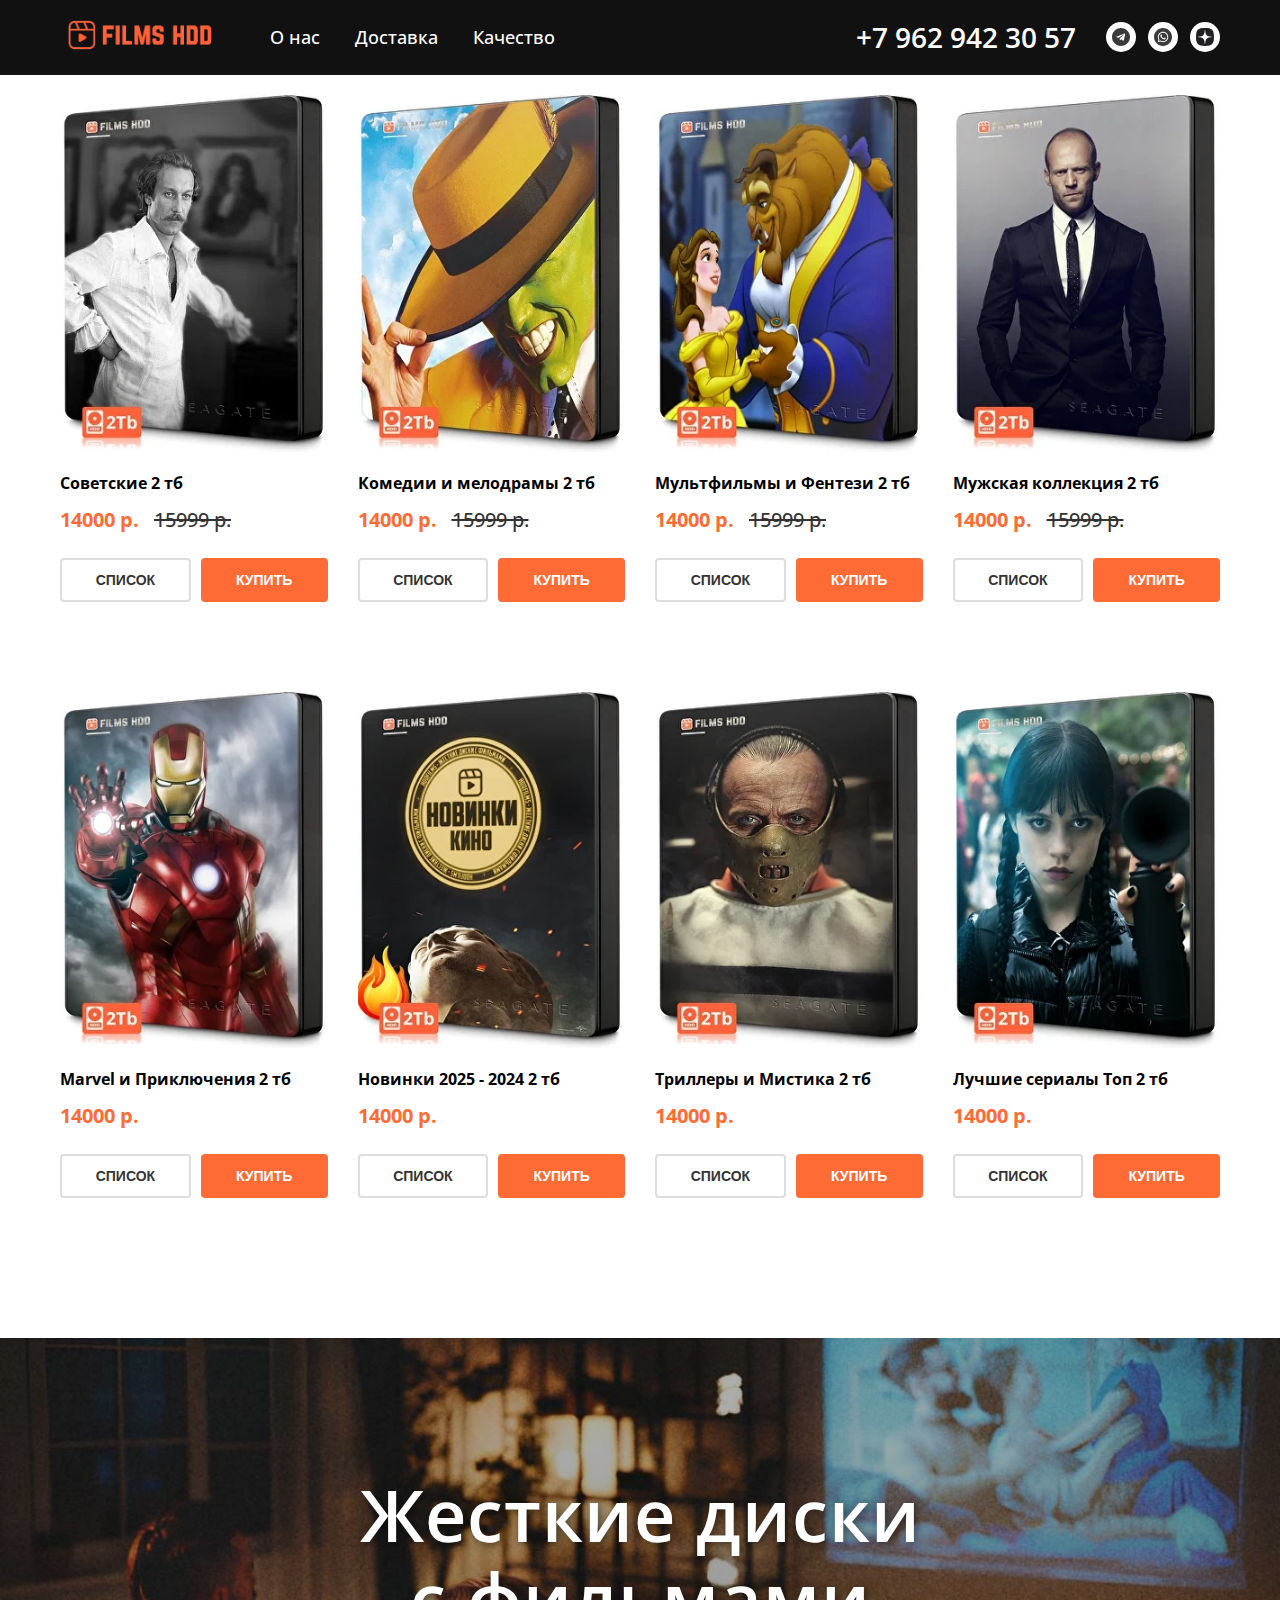
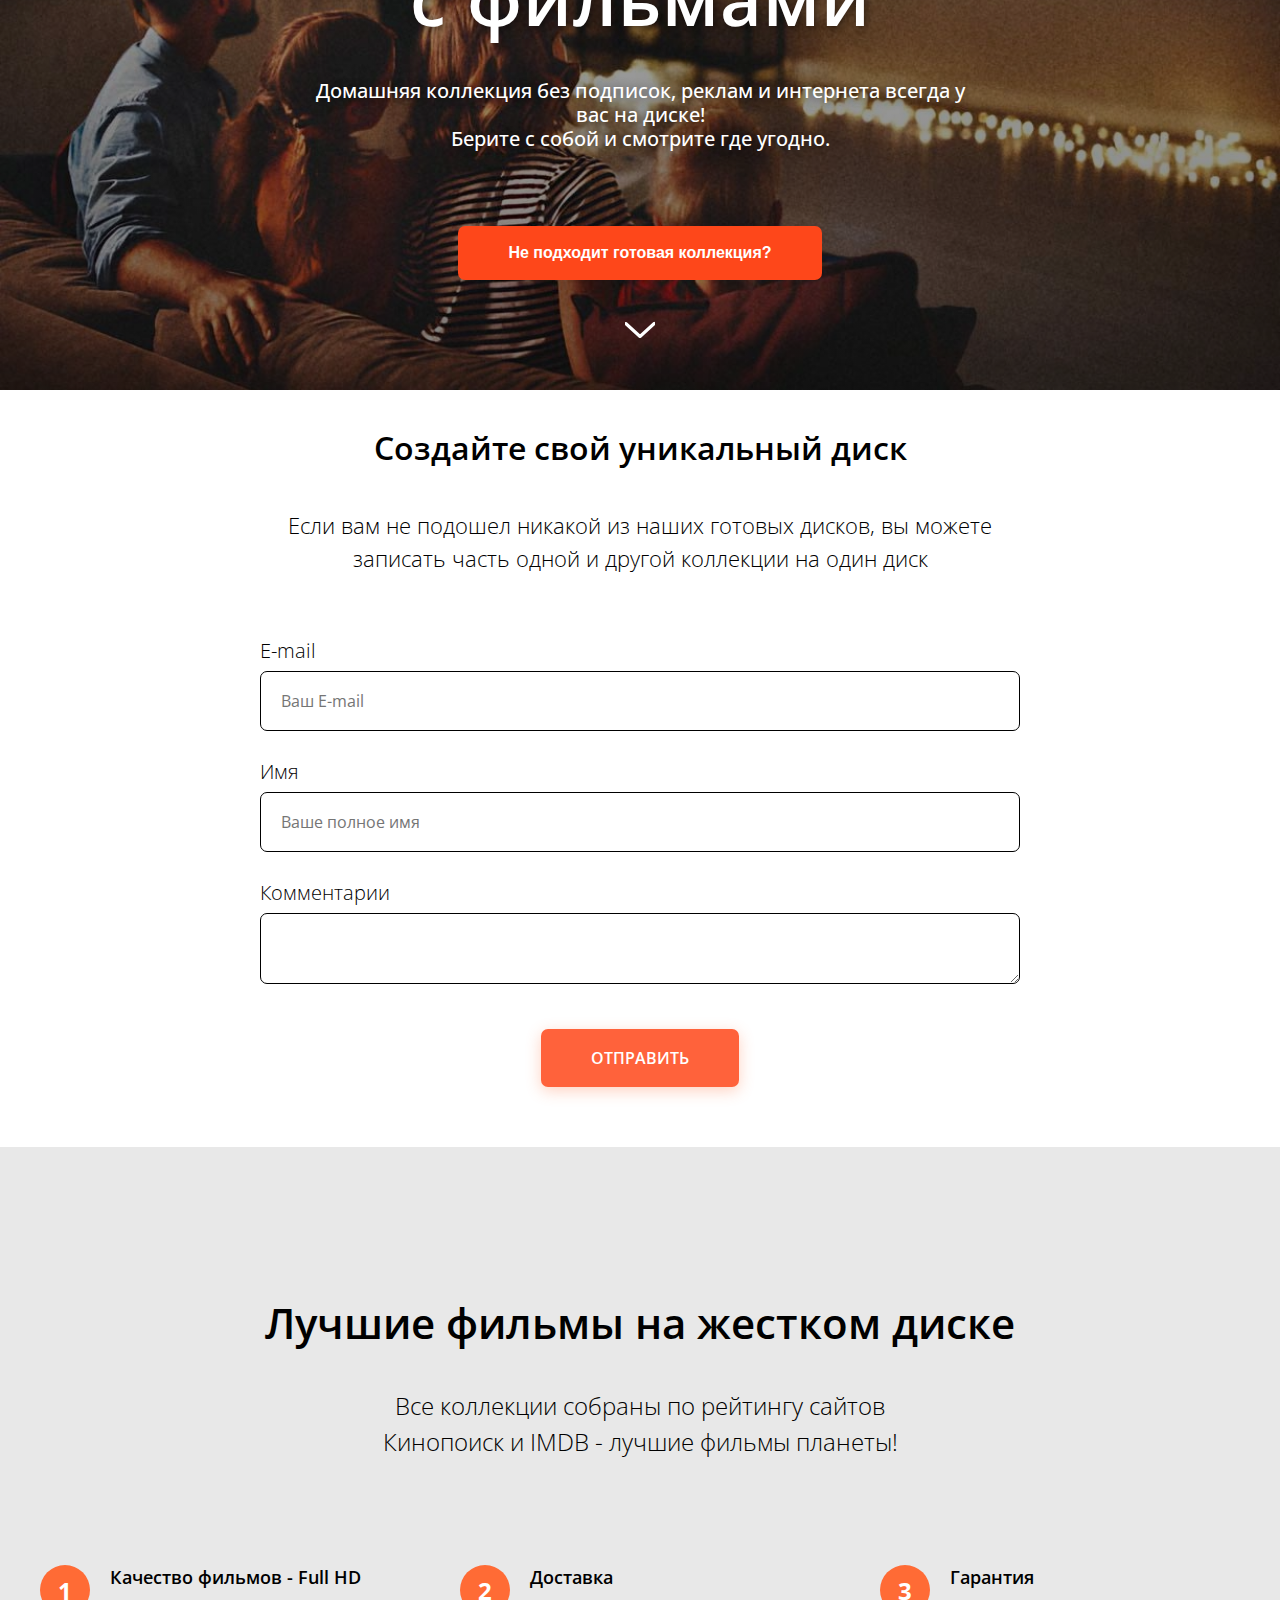
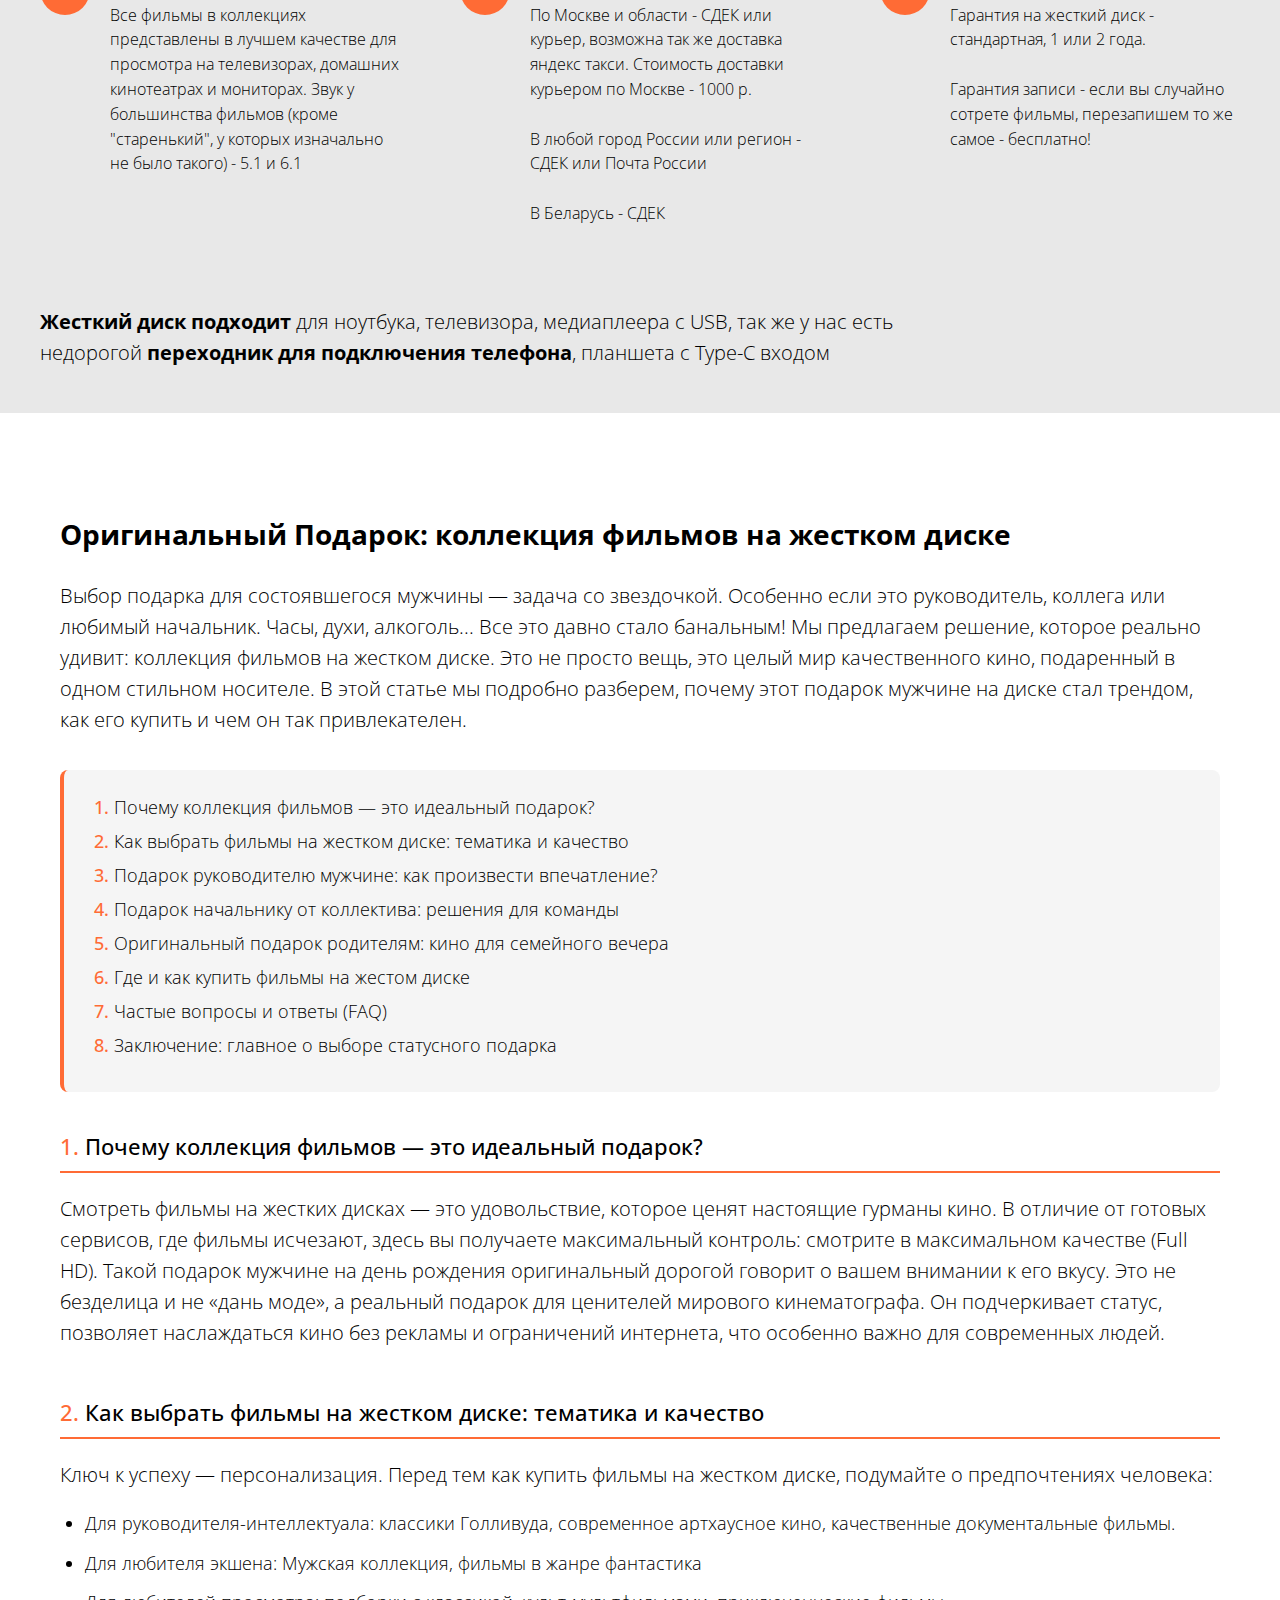
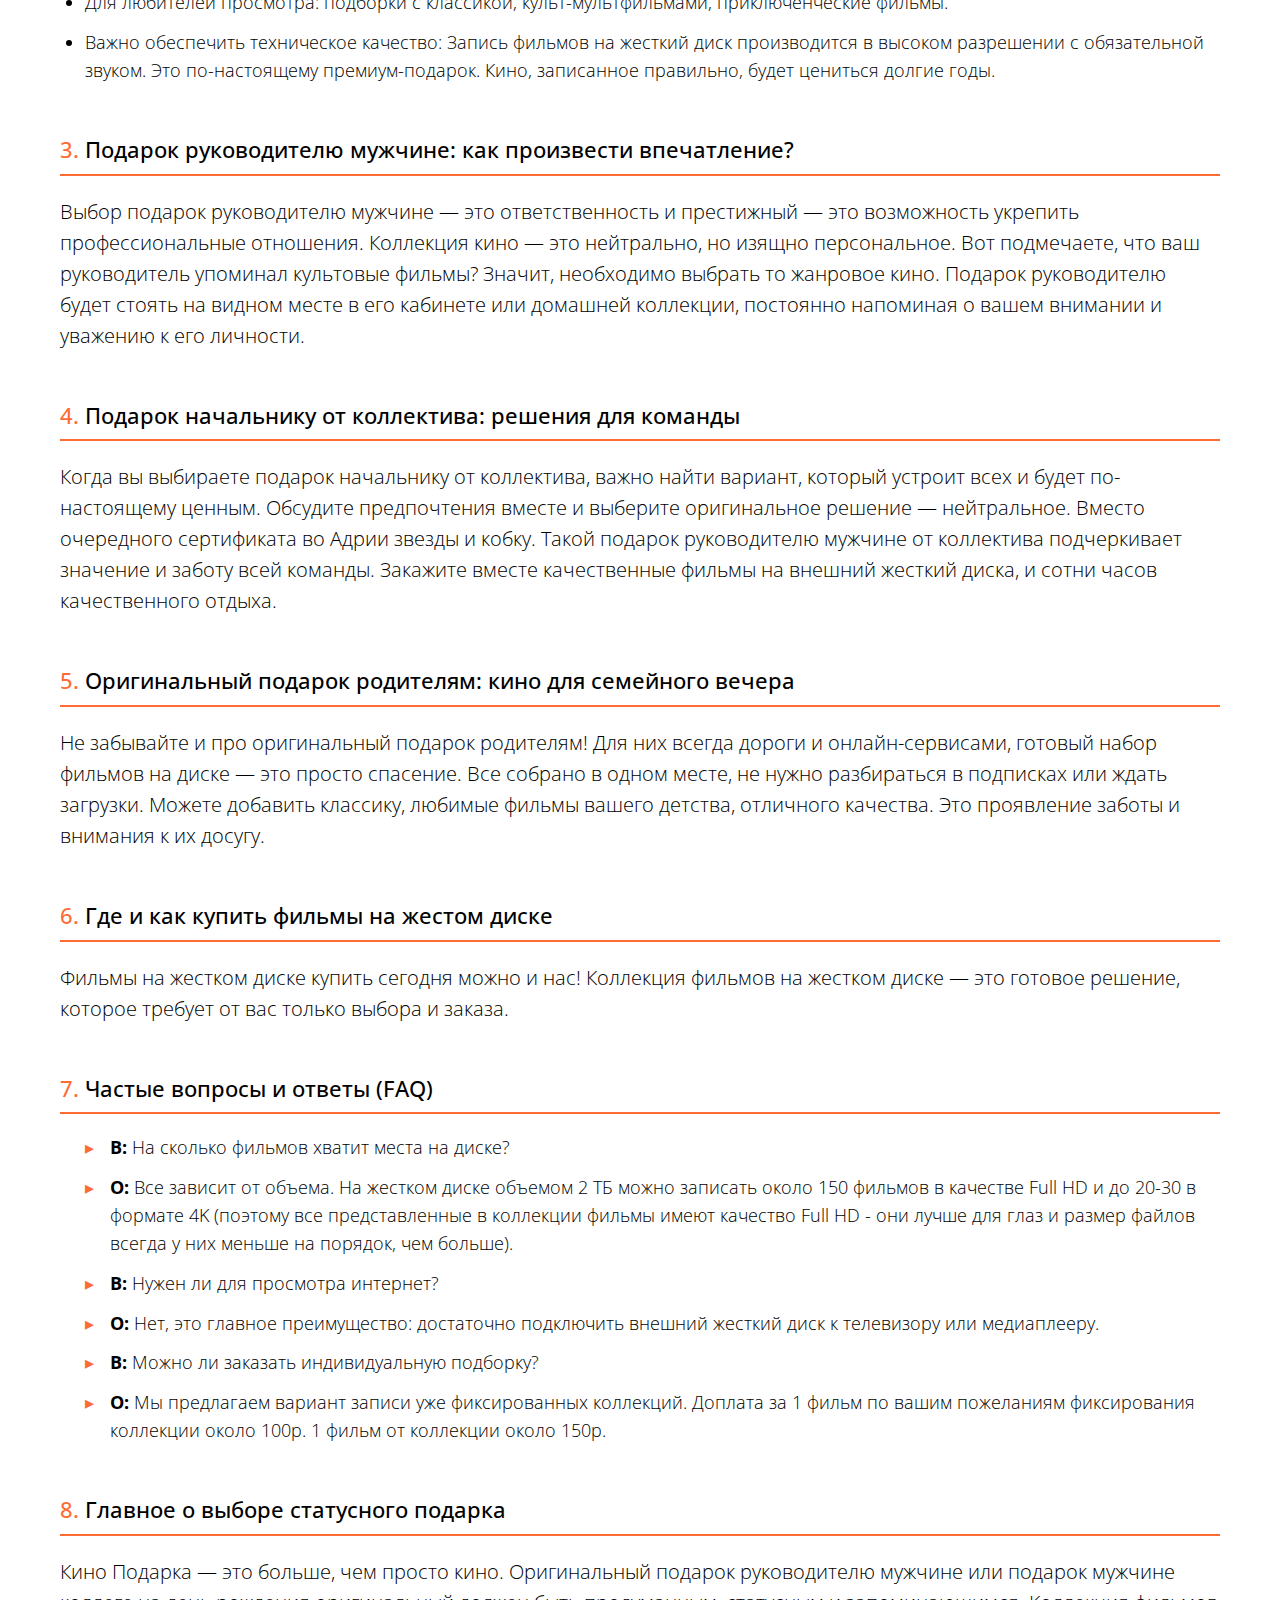
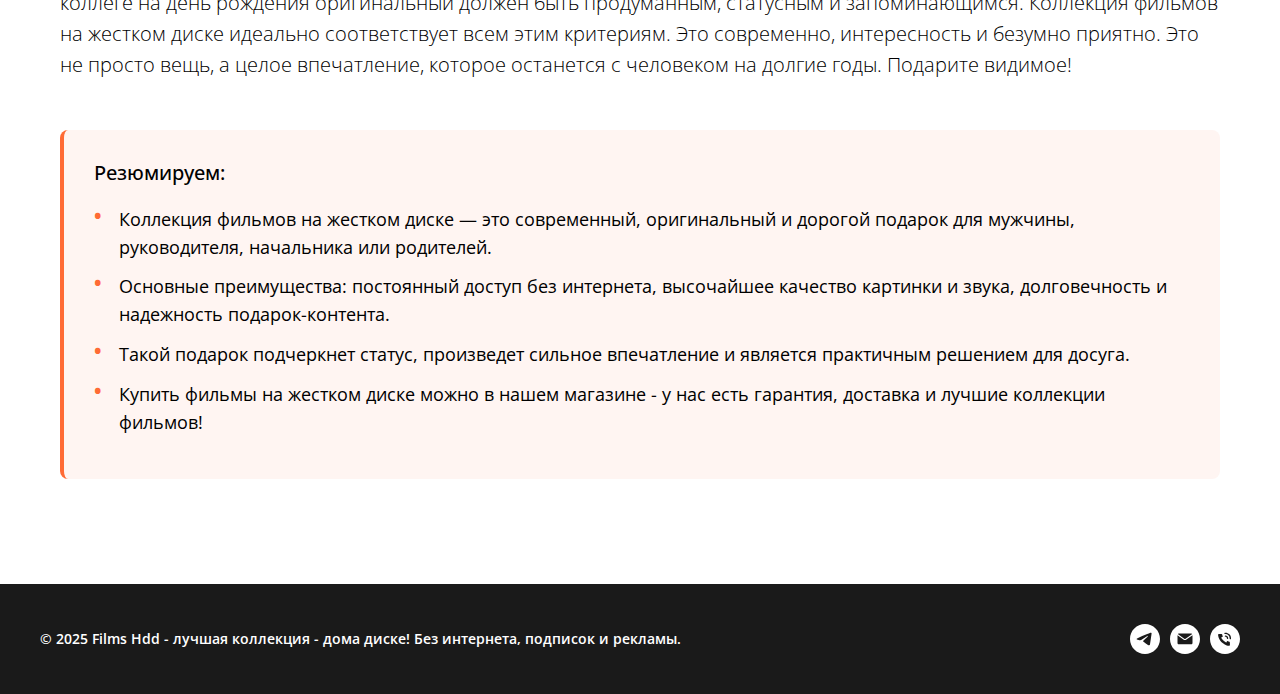
<file: index.html>
﻿<!DOCTYPE html><html lang="ru"><head>
    <meta charset="UTF-8">
    <meta name="viewport" content="width=device-width, initial-scale=1.0">
    <meta name="description" content="Films HDD - фильмы на жестком диске. Лучшие коллекции фильмов без подписок, рекламы и интернета!">
    <title>Films HDD - фильмы на жестком диске</title>
    <link rel="stylesheet" href="styles.css">
    <link rel="icon" href="assets/icon%20for%20domen%20name.png">
  </head>
  <body>
    <header>
      <div class="container">
        <div class="left-section">
          <a href="#" class="logo">
            <img src="assets/images/logo.png" alt="Films HDD logo" class="logo-image">
            <div class="logo-text">
              <div class="logo-title">
                Films HDD <br>
                фильмы на жестком диске
              </div>
            </div>
          </a>
          <nav class="desktop-nav">
            <ul>
              <li><a href="#hero-section">О нас</a></li>
              <li><a href="#features-section">Доставка</a></li>
              <li><a href="#article-section">Качество</a></li>
            </ul>
          </nav>
        </div>
        <div class="right-section">
          <a href="tel:+79629423057" class="phone">+7 962 942 30 57</a>
          <div class="social-icons">
            <a href="#" class="social-icon" aria-label="Telegram">
              <svg viewBox="0 0 24 24">
                <path d="M12 0C5.373 0 0 5.373 0 12s5.373 12 12 12 12-5.373 12-12S18.627 0 12 0zm5.562 8.161l-1.764 8.317c-.132.589-.48.735-.973.458l-2.69-1.983-1.297 1.248c-.144.144-.264.264-.542.264l.194-2.74 4.977-4.496c.217-.193-.047-.3-.335-.107l-6.153 3.876-2.651-.828c-.576-.181-.588-.576.121-.852l10.363-3.996c.479-.178.898.108.75.839z"></path>
              </svg>
            </a>
            <a href="#" class="social-icon" aria-label="WhatsApp">
              <svg viewBox="0 0 24 24">
                <path d="M12.031 6.172c-3.181 0-5.767 2.586-5.768 5.766-.001 1.298.38 2.27 1.019 3.287l-.582 2.128 2.182-.573c.978.58 1.911.928 3.145.929 3.178 0 5.767-2.587 5.768-5.766.001-3.187-2.575-5.77-5.764-5.771zm3.392 8.244c-.144.405-.837.774-1.17.824-.299.045-.677.063-1.092-.069-.252-.08-.575-.187-.988-.365-1.739-.751-2.874-2.502-2.961-2.617-.087-.116-.708-.94-.708-1.793s.448-1.273.607-1.446c.159-.173.346-.217.462-.217l.332.006c.106.005.249-.04.39.298.144.347.491 1.2.534 1.287.043.087.072.188.014.304-.058.116-.087.188-.173.289l-.26.304c-.087.086-.177.18-.076.354.101.174.449.741.964 1.201.662.591 1.221.774 1.394.86s.274.072.376-.043c.101-.116.433-.506.549-.68.116-.173.231-.145.39-.087s1.011.477 1.184.564.289.13.332.202c.045.072.045.419-.1.824zm-3.423-14.416c-6.627 0-12 5.373-12 12s5.373 12 12 12 12-5.373 12-12-5.373-12-12-12zm.029 18.88c-1.161 0-2.305-.292-3.318-.844l-3.677.964.984-3.595c-.607-1.052-.927-2.246-.926-3.468.001-3.825 3.113-6.937 6.937-6.937 1.856.001 3.598.723 4.907 2.034 1.31 1.311 2.031 3.054 2.03 4.908-.001 3.825-3.113 6.938-6.937 6.938z"></path>
              </svg>
            </a>
            <a href="#" class="social-icon" aria-label="Dzen">
              <img src="assets/icons/dark-icon.svg" alt="dzen">
            </a>
          </div>
          <button class="cart-icon" id="cartIcon" aria-label="Cart">
            <svg id="Layer_1" data-name="Layer 1" xmlns="http://www.w3.org/2000/svg" viewBox="0 0 122.88 111.85">
              <title>cart</title>
              <path d="M4.06,8.22A4.15,4.15,0,0,1,0,4.06,4.13,4.13,0,0,1,4.06,0h6A19.12,19.12,0,0,1,20,2.6c5.44,3.45,6.41,8.38,7.8,13.94h91a4.07,4.07,0,0,1,4.06,4.06,5,5,0,0,1-.21,1.25L112.06,64.61a4,4,0,0,1-4,3.13H41.51c1.46,5.41,2.92,8.32,4.89,9.67C48.8,79,53,79.08,59.93,79h47.13a4.06,4.06,0,0,1,0,8.12H60c-8.63.1-13.94-.11-18.2-2.91s-6.66-7.91-8.95-17h0L18.94,14.46c0-.1,0-.1-.11-.21a7.26,7.26,0,0,0-3.12-4.68A10.65,10.65,0,0,0,10,8.22H4.06Zm80.32,25a2.89,2.89,0,0,1,5.66,0V48.93a2.89,2.89,0,0,1-5.66,0V33.24Zm-16.95,0a2.89,2.89,0,0,1,5.67,0V48.93a2.89,2.89,0,0,1-5.67,0V33.24Zm-16.94,0a2.89,2.89,0,0,1,5.66,0V48.93a2.89,2.89,0,0,1-5.66,0V33.24Zm41.72-8.58H30.07l9.26,34.86H105l8.64-34.86Zm2.68,67.21a10,10,0,1,1-10,10,10,10,0,0,1,10-10Zm-43.8,0a10,10,0,1,1-10,10,10,10,0,0,1,10-10Z"></path>
            </svg>
            <span class="cart-badge" id="cartBadge">0</span>
            <div class="cart-tooltip" id="cartTooltip">
              <div class="cart-tooltip-content">Корзина пуста</div>
            </div>
          </button>
          <button class="burger-menu" id="burgerMenu" aria-label="Menu">
            <span></span>
            <span></span>
            <span></span>
          </button>
        </div>
      </div>

      <!-- Mobile Menu -->
      <div class="mobile-menu" id="mobileMenu">
        <div class="mobile-menu-content">
          <div class="mobile-logo">
            <img src="assets/images/logo.png" alt="Films HDD logo">
          </div>
          <nav class="mobile-nav">
            <ul>
              <li><a href="#hero-section">О нас</a></li>
              <li><a href="#features-section">Доставка</a></li>
              <li><a href="#article-section">Качество</a></li>
            </ul>
          </nav>
          <div class="mobile-contacts">
            <a href="tel:+79629423057" class="mobile-phone">+7 962 942 30 57</a>
            <div class="mobile-social-icons">
              <a href="#" class="mobile-social-icon" aria-label="Telegram">
                <svg viewBox="0 0 24 24">
                  <path d="M12 0C5.373 0 0 5.373 0 12s5.373 12 12 12 12-5.373 12-12S18.627 0 12 0zm5.562 8.161l-1.764 8.317c-.132.589-.48.735-.973.458l-2.69-1.983-1.297 1.248c-.144.144-.264.264-.542.264l.194-2.74 4.977-4.496c.217-.193-.047-.3-.335-.107l-6.153 3.876-2.651-.828c-.576-.181-.588-.576.121-.852l10.363-3.996c.479-.178.898.108.75.839z"></path>
                </svg>
              </a>
              <a href="#" class="mobile-social-icon" aria-label="WhatsApp">
                <svg viewBox="0 0 24 24">
                  <path d="M12.031 6.172c-3.181 0-5.767 2.586-5.768 5.766-.001 1.298.38 2.27 1.019 3.287l-.582 2.128 2.182-.573c.978.58 1.911.928 3.145.929 3.178 0 5.767-2.587 5.768-5.766.001-3.187-2.575-5.77-5.764-5.771zm3.392 8.244c-.144.405-.837.774-1.17.824-.299.045-.677.063-1.092-.069-.252-.08-.575-.187-.988-.365-1.739-.751-2.874-2.502-2.961-2.617-.087-.116-.708-.94-.708-1.793s.448-1.273.607-1.446c.159-.173.346-.217.462-.217l.332.006c.106.005.249-.04.39.298.144.347.491 1.2.534 1.287.043.087.072.188.014.304-.058.116-.087.188-.173.289l-.26.304c-.087.086-.177.18-.076.354.101.174.449.741.964 1.201.662.591 1.221.774 1.394.86s.274.072.376-.043c.101-.116.433-.506.549-.68.116-.173.231-.145.39-.087s1.011.477 1.184.564.289.13.332.202c.045.072.045.419-.1.824zm-3.423-14.416c-6.627 0-12 5.373-12 12s5.373 12 12 12 12-5.373 12-12-5.373-12-12-12zm.029 18.88c-1.161 0-2.305-.292-3.318-.844l-3.677.964.984-3.595c-.607-1.052-.927-2.246-.926-3.468.001-3.825 3.113-6.937 6.937-6.937 1.856.001 3.598.723 4.907 2.034 1.31 1.311 2.031 3.054 2.03 4.908-.001 3.825-3.113 6.938-6.937 6.938z"></path>
                </svg>
              </a>
              <a href="#" class="mobile-social-icon" aria-label="Dzen">
                <img src="assets/icons/dark-icon.svg" alt="dzen">
              </a>
            </div>
          </div>
        </div>
      </div>
    </header>
    <main>
      <div class="products-container">
        <div class="products-grid">
          <!-- Product 1 -->
          <div class="product-card" data-collection-id="1" data-collection-title="Советские 2 тб" data-collection-price="14000" data-collection-image="./assets/images/HDD_Mockup1.webp" data-collection-description="Лучшая коллекция советских фильмов в Full HD качестве">
            <div class="product-image">
              <img src="assets/images/HDD_Mockup1.webp" alt="Советские 2 тб">
            </div>
            <div class="product-info">
              <h3 class="product-title">Советские 2 тб</h3>
              <div class="product-price">
                <span class="current-price">14000 р.</span>
                <span class="old-price">15999 р.</span>
              </div>
              <div class="product-buttons">
                <button class="btn btn-list">Список</button>
                <button class="btn btn-buy">Купить</button>
              </div>
            </div>
          </div>

          <!-- Product 2 -->
          <div class="product-card" data-collection-id="2" data-collection-title="Комедии и мелодрамы 2 тб" data-collection-price="14000" data-collection-image="./assets/images/HDD_Mockup2.webp" data-collection-description="Самые популярные комедии и мелодрамы в Full HD">
            <div class="product-image">
              <img src="assets/images/HDD_Mockup2.webp" alt="Комедии и мелодрамы 2 тб">
              <div class="logo-badge">FILMS HDD</div>
              <div class="badge-2tb">2тб</div>
            </div>
            <div class="product-info">
              <h3 class="product-title">Комедии и мелодрамы 2 тб</h3>
              <div class="product-price">
                <span class="current-price">14000 р.</span>
                <span class="old-price">15999 р.</span>
              </div>
              <div class="product-buttons">
                <button class="btn btn-list">Список</button>
                <button class="btn btn-buy">Купить</button>
              </div>
            </div>
          </div>

          <!-- Product 3 -->
          <div class="product-card" data-collection-id="3" data-collection-title="Мультфильмы и Фентези 2 тб" data-collection-price="14000" data-collection-image="./assets/images/HDD_Mockup3.webp" data-collection-description="Лучшие мультфильмы и фантастика для всей семьи">
            <div class="product-image">
              <img src="assets/images/HDD_Mockup3.webp" alt="Мультфильмы и Фентези 2 тб">
              <div class="logo-badge">FILMS HDD</div>
              <div class="badge-2tb">2тб</div>
            </div>
            <div class="product-info">
              <h3 class="product-title">Мультфильмы и Фентези 2 тб</h3>
              <div class="product-price">
                <span class="current-price">14000 р.</span>
                <span class="old-price">15999 р.</span>
              </div>
              <div class="product-buttons">
                <button class="btn btn-list">Список</button>
                <button class="btn btn-buy">Купить</button>
              </div>
            </div>
          </div>

          <!-- Product 4 -->
          <div class="product-card" data-collection-id="4" data-collection-title="Мужская коллекция 2 тб" data-collection-price="14000" data-collection-image="./assets/images/HDD_Mockup4.webp" data-collection-description="Боевики, триллеры и экшн в Full HD качестве">
            <div class="product-image">
              <img src="assets/images/HDD_Mockup4.webp" alt="Мужская коллекция 2 тб">
              <div class="logo-badge">FILMS HDD</div>
              <div class="badge-2tb">2тб</div>
            </div>
            <div class="product-info">
              <h3 class="product-title">Мужская коллекция 2 тб</h3>
              <div class="product-price">
                <span class="current-price">14000 р.</span>
                <span class="old-price">15999 р.</span>
              </div>
              <div class="product-buttons">
                <button class="btn btn-list">Список</button>
                <button class="btn btn-buy">Купить</button>
              </div>
            </div>
          </div>

          <!-- Product 5 -->
          <div class="product-card" data-collection-id="5" data-collection-title="Marvel и Приключения 2 тб" data-collection-price="14000" data-collection-image="./assets/images/HDD_Mockup5.webp" data-collection-description="Все фильмы Marvel и лучшие приключения">
            <div class="product-image">
              <img src="assets/images/HDD_Mockup5.webp" alt="Marvel и Приключения 2 тб">
              <div class="logo-badge">FILMS HDD</div>
              <div class="badge-2tb">2тб</div>
            </div>
            <div class="product-info">
              <h3 class="product-title">Marvel и Приключения 2 тб</h3>
              <div class="product-price">
                <span class="current-price">14000 р.</span>
              </div>
              <div class="product-buttons">
                <button class="btn btn-list">Список</button>
                <button class="btn btn-buy">Купить</button>
              </div>
            </div>
          </div>

          <!-- Product 6 -->
          <div class="product-card" data-collection-id="6" data-collection-title="Новинки 2025 - 2024 2 тб" data-collection-price="14000" data-collection-image="./assets/images/HDD_Mockup6.webp" data-collection-description="Самые свежие новинки кино 2024-2025">
            <div class="product-image">
              <img src="assets/images/HDD_Mockup6.webp" alt="Новинки 2025 - 2024 2 тб">
              <div class="logo-badge">FILMS HDD</div>
              <div class="badge-2tb">2тб</div>
            </div>
            <div class="product-info">
              <h3 class="product-title">Новинки 2025 - 2024 2 тб</h3>
              <div class="product-price">
                <span class="current-price">14000 р.</span>
              </div>
              <div class="product-buttons">
                <button class="btn btn-list">Список</button>
                <button class="btn btn-buy">Купить</button>
              </div>
            </div>
          </div>

          <!-- Product 7 -->
          <div class="product-card" data-collection-id="7" data-collection-title="Триллеры и Мистика 2 тб" data-collection-price="14000" data-collection-image="./assets/images/HDD_Mockup7.webp" data-collection-description="Лучшие триллеры и мистические фильмы">
            <div class="product-image">
              <img src="assets/images/HDD_Mockup7.webp" alt="Триллеры и Мистика 2 тб">
              <div class="logo-badge">FILMS HDD</div>
              <div class="badge-2tb">2тб</div>
            </div>
            <div class="product-info">
              <h3 class="product-title">Триллеры и Мистика 2 тб</h3>
              <div class="product-price">
                <span class="current-price">14000 р.</span>
              </div>
              <div class="product-buttons">
                <button class="btn btn-list">Список</button>
                <button class="btn btn-buy">Купить</button>
              </div>
            </div>
          </div>

          <!-- Product 8 -->
          <div class="product-card" data-collection-id="8" data-collection-title="Лучшие сериалы Топ 2 тб" data-collection-price="14000" data-collection-image="./assets/images/HDD_Mockup8.webp" data-collection-description="Топовые сериалы всех времен">
            <div class="product-image">
              <img src="assets/images/HDD_Mockup8.webp" alt="Лучшие сериалы Топ 2 тб">
              <div class="logo-badge">FILMS HDD</div>
              <div class="badge-2tb">2тб</div>
            </div>
            <div class="product-info">
              <h3 class="product-title">Лучшие сериалы Топ 2 тб</h3>
              <div class="product-price">
                <span class="current-price">14000 р.</span>
              </div>
              <div class="product-buttons">
                <button class="btn btn-list">Список</button>
                <button class="btn btn-buy">Купить</button>
              </div>
            </div>
          </div>
        </div>
      </div>
      <section id="hero-section" class="hero-section">
        <div class="hero-background"></div>
        <div class="hero-overlay"></div>

        <div class="hero-content">
          <h1 class="hero-title">Жесткие диски<br>с фильмами</h1>
          <p class="hero-description">
            Домашняя коллекция без подписок, реклам и интернета всегда у вас на
            диске!<br>
            Берите с собой и смотрите где угодно.
          </p>
          <button class="hero-cta">Не подходит готовая коллекция?</button>
        </div>

        <a href="#custom-disk-section" class="scroll-indicator">
          <svg role="presentation" class="t-cover__arrow-svg" style="fill: #ffffff" x="0px" y="0px" width="38.417px" height="18.592px" viewBox="0 0 38.417 18.592">
            <g>
              <path d="M19.208,18.592c-0.241,0-0.483-0.087-0.673-0.261L0.327,1.74c-0.408-0.372-0.438-1.004-0.066-1.413c0.372-0.409,1.004-0.439,1.413-0.066L19.208,16.24L36.743,0.261c0.411-0.372,1.042-0.342,1.413,0.066c0.372,0.408,0.343,1.041-0.065,1.413L19.881,18.332C19.691,18.505,19.449,18.592,19.208,18.592z"></path>
            </g>
          </svg>
        </a>
      </section>
      <section id="custom-disk-section" class="custom-disk-section">
        <div class="container-custom-disk-section">
          <h2 class="section-title">Создайте свой уникальный диск</h2>
          <p class="section-description">
            Если вам не подошел никакой из наших готовых дисков, вы можете
            записать часть одной и другой коллекции на один диск
          </p>

          <form id="customDiskForm">
            <div class="form-group">
              <label class="form-label" for="email">E-mail</label>
              <input type="email" id="email" class="form-input" placeholder="Ваш E-mail" required="">
            </div>

            <div class="form-group">
              <label class="form-label" for="name">Имя</label>
              <input type="text" id="name" class="form-input" placeholder="Ваше полное имя" required="">
            </div>

            <div class="form-group">
              <label class="form-label" for="comments">Комментарии</label>
              <textarea id="comments" class="form-input" required=""></textarea>
            </div>

            <button type="submit" class="submit-btn">Отправить</button>
          </form>
        </div>
      </section>
      <section id="features-section" class="features-section">
        <div class="features-container">
          <div class="section-header">
            <h2 class="section-title">Лучшие фильмы на жестком диске</h2>
            <p class="section-subtitle">
              Все коллекции собраны по рейтингу сайтов<br>
              Кинопоиск и IMDB - лучшие фильмы планеты!
            </p>
          </div>

          <div class="features-grid">
            <div class="feature-item">
              <div class="feature-number">1</div>
              <div class="feature-content">
                <h3 class="feature-title">Качество фильмов - Full HD</h3>
                <p class="feature-description">
                  Все фильмы в коллекциях представлены в лучшем качестве для
                  просмотра на телевизорах, домашних кинотеатрах и мониторах.
                  Звук у большинства фильмов (кроме "старенький", у которых
                  изначально не было такого) - 5.1 и 6.1
                </p>
              </div>
            </div>

            <div class="feature-item">
              <div class="feature-number">2</div>
              <div class="feature-content">
                <h3 class="feature-title">Доставка</h3>
                <p class="feature-description">
                  По Москве и области - СДЕК или курьер, возможна так же
                  доставка яндекс такси. Стоимость доставки курьером по Москве -
                  1000 р.
                  <br><br>
                  В любой город России или регион - СДЕК или Почта России
                  <br><br>
                  В Беларусь - СДЕК
                </p>
              </div>
            </div>

            <div class="feature-item">
              <div class="feature-number">3</div>
              <div class="feature-content">
                <h3 class="feature-title">Гарантия</h3>
                <p class="feature-description">
                  Гарантия на жесткий диск - стандартная, 1 или 2 года.
                  <br><br>
                  Гарантия записи - если вы случайно сотрете фильмы, перезапишем
                  то же самое - бесплатно!
                </p>
              </div>
            </div>
          </div>

          <div class="compatibility-info">
            <strong>Жесткий диск подходит</strong> для ноутбука, телевизора,
            медиаплеера с USB, так же у нас есть недорогой
            <strong>переходник для подключения телефона</strong>, планшета с
            Type-C входом
          </div>
        </div>
      </section>
      <article id="article-section" class="article-section">
        <h1 class="article-title">
          Оригинальный Подарок: коллекция фильмов на жестком диске
        </h1>

        <div class="article-intro">
          <p>
            Выбор подарка для состоявшегося мужчины — задача со звездочкой.
            Особенно если это руководитель, коллега или любимый начальник. Часы,
            духи, алкоголь... Все это давно стало банальным! Мы предлагаем
            решение, которое реально удивит: коллекция фильмов на жестком диске.
            Это не просто вещь, это целый мир качественного кино, подаренный в
            одном стильном носителе. В этой статье мы подробно разберем, почему
            этот подарок мужчине на диске стал трендом, как его купить и чем он
            так привлекателен.
          </p>
        </div>

        <div class="table-of-contents">
          <ol class="toc-list">
            <li>Почему коллекция фильмов — это идеальный подарок?</li>
            <li>Как выбрать фильмы на жестком диске: тематика и качество</li>
            <li>Подарок руководителю мужчине: как произвести впечатление?</li>
            <li>Подарок начальнику от коллектива: решения для команды</li>
            <li>Оригинальный подарок родителям: кино для семейного вечера</li>
            <li>Где и как купить фильмы на жестом диске</li>
            <li>Частые вопросы и ответы (FAQ)</li>
            <li>Заключение: главное о выборе статусного подарка</li>
          </ol>
        </div>

        <div class="content-section">
          <h3 data-number="1">
            Почему коллекция фильмов — это идеальный подарок?
          </h3>
          <p>
            Смотреть фильмы на жестких дисках — это удовольствие, которое ценят
            настоящие гурманы кино. В отличие от готовых сервисов, где фильмы
            исчезают, здесь вы получаете максимальный контроль: смотрите в
            максимальном качестве (Full HD). Такой подарок мужчине на день
            рождения оригинальный дорогой говорит о вашем внимании к его вкусу.
            Это не безделица и не «дань моде», а реальный подарок для ценителей
            мирового кинематографа. Он подчеркивает статус, позволяет
            наслаждаться кино без рекламы и ограничений интернета, что особенно
            важно для современных людей.
          </p>
        </div>

        <div class="content-section">
          <h3 data-number="2">
            Как выбрать фильмы на жестком диске: тематика и качество
          </h3>
          <p>
            Ключ к успеху — персонализация. Перед тем как купить фильмы на
            жестком диске, подумайте о предпочтениях человека:
          </p>
          <ul>
            <li>
              Для руководителя-интеллектуала: классики Голливуда, современное
              артхаусное кино, качественные документальные фильмы.
            </li>
            <li>
              Для любителя экшена: Мужская коллекция, фильмы в жанре фантастика
            </li>
            <li>
              Для любителей просмотра: подборки с классикой,
              культ-мультфильмами, приключенческие фильмы.
            </li>
            <li>
              Важно обеспечить техническое качество: Запись фильмов на жесткий
              диск производится в высоком разрешении с обязательной звуком. Это
              по-настоящему премиум-подарок. Кино, записанное правильно, будет
              цениться долгие годы.
            </li>
          </ul>
        </div>

        <div class="content-section">
          <h3 data-number="3">
            Подарок руководителю мужчине: как произвести впечатление?
          </h3>
          <p>
            Выбор подарок руководителю мужчине — это ответственность и
            престижный — это возможность укрепить профессиональные отношения.
            Коллекция кино — это нейтрально, но изящно персональное. Вот
            подмечаете, что ваш руководитель упоминал культовые фильмы? Значит,
            необходимо выбрать то жанровое кино. Подарок руководителю будет
            стоять на видном месте в его кабинете или домашней коллекции,
            постоянно напоминая о вашем внимании и уважению к его личности.
          </p>
        </div>

        <div class="content-section">
          <h3 data-number="4">
            Подарок начальнику от коллектива: решения для команды
          </h3>
          <p>
            Когда вы выбираете подарок начальнику от коллектива, важно найти
            вариант, который устроит всех и будет по-настоящему ценным. Обсудите
            предпочтения вместе и выберите оригинальное решение — нейтральное.
            Вместо очередного сертификата во Адрии звезды и кобку. Такой подарок
            руководителю мужчине от коллектива подчеркивает значение и заботу
            всей команды. Закажите вместе качественные фильмы на внешний жесткий
            диска, и сотни часов качественного отдыха.
          </p>
        </div>

        <div class="content-section">
          <h3 data-number="5">
            Оригинальный подарок родителям: кино для семейного вечера
          </h3>
          <p>
            Не забывайте и про оригинальный подарок родителям! Для них всегда
            дороги и онлайн-сервисами, готовый набор фильмов на диске — это
            просто спасение. Все собрано в одном месте, не нужно разбираться в
            подписках или ждать загрузки. Можете добавить классику, любимые
            фильмы вашего детства, отличного качества. Это проявление заботы и
            внимания к их досугу.
          </p>
        </div>

        <div class="content-section">
          <h3 data-number="6">Где и как купить фильмы на жестом диске</h3>
          <p>
            Фильмы на жестком диске купить сегодня можно и нас! Коллекция
            фильмов на жестком диске — это готовое решение, которое требует от
            вас только выбора и заказа.
          </p>
        </div>

        <div class="content-section">
          <h3 data-number="7">Частые вопросы и ответы (FAQ)</h3>
          <ul class="faq-list">
            <li>
              <strong>В:</strong> На сколько фильмов хватит места на диске?
            </li>
            <li>
              <strong>О:</strong> Все зависит от объема. На жестком диске
              объемом 2 ТБ можно записать около 150 фильмов в качестве Full HD и
              до 20-30 в формате 4K (поэтому все представленные в коллекции
              фильмы имеют качество Full HD - они лучше для глаз и размер файлов
              всегда у них меньше на порядок, чем больше).
            </li>
            <li><strong>В:</strong> Нужен ли для просмотра интернет?</li>
            <li>
              <strong>О:</strong> Нет, это главное преимущество: достаточно
              подключить внешний жесткий диск к телевизору или медиаплееру.
            </li>
            <li>
              <strong>В:</strong> Можно ли заказать индивидуальную подборку?
            </li>
            <li>
              <strong>О:</strong> Мы предлагаем вариант записи уже фиксированных
              коллекций. Доплата за 1 фильм по вашим пожеланиям фиксирования
              коллекции около 100р. 1 фильм от коллекции около 150р.
            </li>
          </ul>
        </div>

        <div class="content-section">
          <h3 data-number="8">Главное о выборе статусного подарка</h3>
          <p>
            Кино Подарка — это больше, чем просто кино. Оригинальный подарок
            руководителю мужчине или подарок мужчине коллеге на день рождения
            оригинальный должен быть продуманным, статусным и запоминающимся.
            Коллекция фильмов на жестком диске идеально соответствует всем этим
            критериям. Это современно, интересность и безумно приятно. Это не
            просто вещь, а целое впечатление, которое останется с человеком на
            долгие годы. Подарите видимое!
          </p>
        </div>

        <div class="summary-box">
          <h4>Резюмируем:</h4>
          <ul>
            <li>
              Коллекция фильмов на жестком диске — это современный, оригинальный
              и дорогой подарок для мужчины, руководителя, начальника или
              родителей.
            </li>
            <li>
              Основные преимущества: постоянный доступ без интернета, высочайшее
              качество картинки и звука, долговечность и надежность
              подарок-контента.
            </li>
            <li>
              Такой подарок подчеркнет статус, произведет сильное впечатление и
              является практичным решением для досуга.
            </li>
            <li>
              Купить фильмы на жестком диске можно в нашем магазине - у нас есть
              гарантия, доставка и лучшие коллекции фильмов!
            </li>
          </ul>
        </div>
      </article>
    </main>
    <footer class="footer">
      <div class="footer-container">
        <div class="footer-text">
          © 2025 Films Hdd - лучшая коллекция - дома диске! Без интернета,
          подписок и рекламы.
        </div>
        <div class="footer-social">
          <a target="_blank" rel="nofollow" aria-label="telegram" title="telegram" style="width: 30px; height: 30px"><svg class="t-sociallinks__svg" role="presentation" width="30px" height="30px" viewBox="0 0 100 100" fill="none" xmlns="http://www.w3.org/2000/svg">
              <path fill-rule="evenodd" clip-rule="evenodd" d="M50 100c27.614 0 50-22.386 50-50S77.614 0 50 0 0 22.386 0 50s22.386 50 50 50Zm21.977-68.056c.386-4.38-4.24-2.576-4.24-2.576-3.415 1.414-6.937 2.85-10.497 4.302-11.04 4.503-22.444 9.155-32.159 13.734-5.268 1.932-2.184 3.864-2.184 3.864l8.351 2.577c3.855 1.16 5.91-.129 5.91-.129l17.988-12.238c6.424-4.38 4.882-.773 3.34.773l-13.49 12.882c-2.056 1.804-1.028 3.35-.129 4.123 2.55 2.249 8.82 6.364 11.557 8.16.712.467 1.185.778 1.292.858.642.515 4.111 2.834 6.424 2.319 2.313-.516 2.57-3.479 2.57-3.479l3.083-20.226c.462-3.511.993-6.886 1.417-9.582.4-2.546.705-4.485.767-5.362Z" fill="#ffffff"></path></svg></a>
          <a href="mailto:films-hdd@yandex.ru?subject=Вопрос по поводу фильмов на hdd" target="_blank" rel="nofollow" aria-label="email" title="email" style="width: 30px; height: 30px"><svg class="t-sociallinks__svg" role="presentation" width="30px" height="30px" viewBox="0 0 100 100" fill="none" xmlns="http://www.w3.org/2000/svg">
              <path fill-rule="evenodd" clip-rule="evenodd" d="M50 100C77.6142 100 100 77.6142 100 50C100 22.3858 77.6142 0 50 0C22.3858 0 0 22.3858 0 50C0 77.6142 22.3858 100 50 100ZM51.8276 49.2076L74.191 33.6901C73.4347 32.6649 72.2183 32 70.8466 32H29.1534C27.8336 32 26.6576 32.6156 25.8968 33.5752L47.5881 49.172C48.8512 50.0802 50.5494 50.0945 51.8276 49.2076ZM75 63.6709V37.6286L53.4668 52.57C51.1883 54.151 48.1611 54.1256 45.9095 52.5066L25 37.4719V63.6709C25 65.9648 26.8595 67.8243 29.1534 67.8243H70.8466C73.1405 67.8243 75 65.9648 75 63.6709Z" fill="#ffffff"></path></svg></a>
          <a href="tel:+79629423057" target="_blank" rel="nofollow" aria-label="телефон" title="телефон" style="width: 30px; height: 30px"><svg class="t-sociallinks__svg" role="presentation" width="30px" height="30px" viewBox="0 0 100 100" fill="none" xmlns="http://www.w3.org/2000/svg">
              <path fill-rule="evenodd" clip-rule="evenodd" d="M50 100C77.6142 100 100 77.6142 100 50C100 22.3858 77.6142 0 50 0C22.3858 0 0 22.3858 0 50C0 77.6142 22.3858 100 50 100ZM50.0089 29H51.618C56.4915 29.0061 61.1633 30.9461 64.6073 34.3938C68.0512 37.8415 69.9856 42.5151 69.9856 47.3879V48.9968C69.9338 49.5699 69.6689 50.1027 69.2433 50.49C68.8177 50.8772 68.2623 51.0908 67.6868 51.0884H67.5029C66.8966 51.0358 66.3359 50.745 65.9437 50.2796C65.5516 49.8143 65.36 49.2124 65.4109 48.6061V47.3879C65.4109 43.7303 63.9578 40.2225 61.3711 37.6362C58.7844 35.0499 55.2761 33.597 51.618 33.597H50.3997C49.79 33.6488 49.1847 33.4563 48.7169 33.0619C48.2492 32.6675 47.9573 32.1035 47.9054 31.4939C47.8536 30.8843 48.0461 30.279 48.4406 29.8114C48.835 29.3437 49.3992 29.0518 50.0089 29ZM56.889 49.0132C56.4579 48.5821 56.2157 47.9975 56.2157 47.3879C56.2157 46.1687 55.7313 44.9994 54.869 44.1373C54.0068 43.2752 52.8374 42.7909 51.618 42.7909C51.0083 42.7909 50.4236 42.5488 49.9925 42.1177C49.5614 41.6867 49.3192 41.102 49.3192 40.4924C49.3192 39.8828 49.5614 39.2982 49.9925 38.8672C50.4236 38.4361 51.0083 38.1939 51.618 38.1939C54.0568 38.1939 56.3956 39.1626 58.1201 40.8868C59.8445 42.611 60.8133 44.9495 60.8133 47.3879C60.8133 47.9975 60.5711 48.5821 60.14 49.0132C59.7089 49.4442 59.1242 49.6864 58.5145 49.6864C57.9048 49.6864 57.3201 49.4442 56.889 49.0132ZM66.4011 69.0663L66.401 69.0846C66.3999 69.5725 66.2967 70.0547 66.0981 70.5003C65.8998 70.9451 65.611 71.3435 65.2499 71.67C64.8674 72.0182 64.4123 72.2771 63.9176 72.428C63.4516 72.5702 62.9613 72.6132 62.4782 72.5546C58.2475 72.53 53.4102 70.5344 49.1802 68.1761C44.8871 65.7827 41.0444 62.915 38.8019 60.9903L38.7681 60.9613L38.7367 60.9299C32.3303 54.5198 28.2175 46.1735 27.0362 37.186C26.9623 36.6765 27.0018 36.157 27.1519 35.6645C27.3027 35.1695 27.5615 34.7142 27.9094 34.3314C28.2397 33.9658 28.6436 33.6742 29.0944 33.4757C29.5447 33.2775 30.0316 33.1766 30.5234 33.1796H37.4967C38.299 33.1636 39.0826 33.4244 39.7156 33.9184C40.3527 34.4156 40.7979 35.1184 40.9754 35.9071L41.0038 36.0335V36.1631C41.0038 36.4901 41.0787 36.795 41.1847 37.2268C41.2275 37.4012 41.2755 37.5965 41.3256 37.8221L41.326 37.8238C41.583 38.9896 41.925 40.1351 42.3491 41.251L42.7322 42.259L38.4899 44.26L38.4846 44.2625C38.204 44.3914 37.986 44.6263 37.8784 44.9157L37.8716 44.934L37.8642 44.952C37.7476 45.236 37.7476 45.5545 37.8642 45.8385L37.9144 45.9608L37.9359 46.0912C38.0802 46.9648 38.5603 48.0981 39.4062 49.4169C40.243 50.7215 41.3964 52.1437 42.808 53.5872C45.6206 56.4634 49.3981 59.3625 53.5798 61.5387C53.8533 61.6395 54.1552 61.6343 54.4257 61.5231L54.4437 61.5157L54.462 61.5089C54.7501 61.4016 54.9842 61.1848 55.1133 60.9057L55.1148 60.9023L57.0232 56.6591L58.0397 57.03C59.1934 57.4509 60.3737 57.7947 61.5729 58.0592L61.5785 58.0605L61.5841 58.0618C62.152 58.1929 62.7727 58.3042 63.3802 58.3942L63.4231 58.4006L63.4654 58.4101C64.2537 58.5877 64.956 59.0332 65.453 59.6706C65.9429 60.2991 66.2033 61.0758 66.1916 61.8721L66.4011 69.0663Z" fill="#ffffff"></path></svg></a>
        </div>
      </div>
    </footer>

    <!-- Cart Modal -->
    <div id="cartModal" class="cart-modal">
      <div class="cart-modal-overlay"></div>
      <div class="cart-modal-content">
        <div class="cart-modal-header">
          <h2 class="cart-modal-title">Корзина</h2>
          <button class="cart-modal-close" aria-label="Close">×</button>
        </div>

        <div class="cart-modal-body" id="cartModalBody">
          <!-- Empty cart message -->
          <div class="cart-empty" id="cartEmpty">
            <p>Ваша корзина пуста</p>
            <button class="btn-continue-shopping" onclick="closeCartModal()">
              Продолжить покупки
            </button>
          </div>

          <!-- Cart items -->
          <div class="cart-items" id="cartItems"></div>
        </div>

        <div class="cart-modal-footer" id="cartFooter" style="display: none">
          <div class="cart-total">
            <span class="cart-total-label">Итого:</span>
            <span class="cart-total-price" id="cartTotalPrice">0 ₽</span>
          </div>

          <form id="cartCheckoutForm" class="cart-checkout-form">
            <div class="cart-form-group">
              <label for="cartCustomerName">Имя</label>
              <input type="text" id="cartCustomerName" placeholder="Ваше полное имя" required="">
            </div>

            <div class="cart-form-group">
              <label for="cartCustomerContact">Контакт</label>
              <p>(email, телефон, мессенджеры)</p>
              <input type="text" id="cartCustomerContact" placeholder="Телефон или Email" required="">
            </div>

            <div class="cart-form-group">
              <label for="cartCustomerAddress">Адрес доставки</label>
              <p>не обязательно</p>
              <textarea id="cartCustomerAddress" placeholder="Город, улица, дом, квартира" rows="3"></textarea>
            </div>

            <button type="submit" class="cart-checkout-btn">
              <span class="cart-checkout-btn-text">Оформить заказ</span>
              <span class="cart-checkout-btn-loader"></span>
            </button>
          </form>
        </div>

        <!-- Success screen -->
        <div class="cart-success" id="cartSuccess" style="display: none">
          <div class="cart-success-icon">✓</div>
          <h3 class="cart-success-title">Заказ успешно оформлен!</h3>
          <div class="cart-success-info">
            <p>
              <strong>Номер заказа:</strong>
              <span id="successCartOrderId"></span>
            </p>
            <p><strong>Сумма:</strong> <span id="successCartTotal"></span></p>
          </div>
          <p class="cart-success-message">
            Наш менеджер свяжется с вами в ближайшее время для подтверждения
            заказа.
          </p>
          <button class="cart-success-btn" onclick="closeCartModal()">
            Close
          </button>
        </div>
      </div>
    </div>

    <script src="cart.js"></script>
    <script src="script.js"></script>
  

</body></html>
</file>
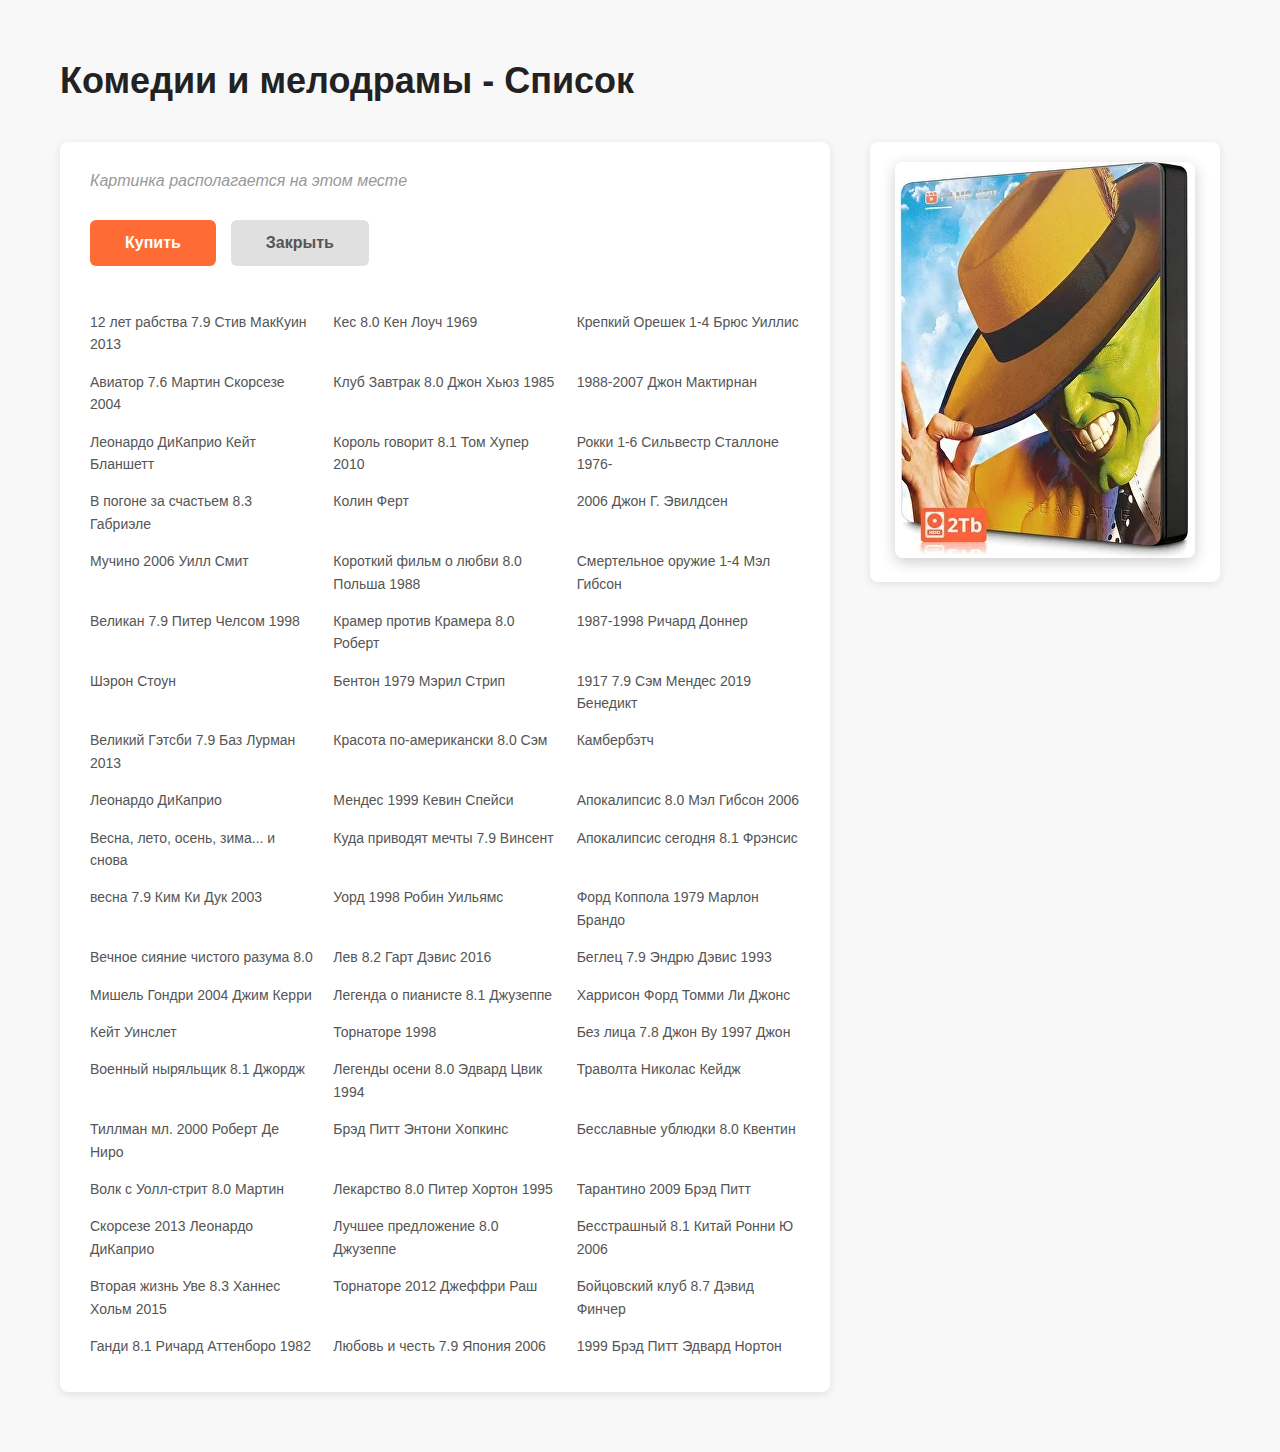
<file: sellingpage/index.html>
<!DOCTYPE html><html lang="uz"><head>
    <meta charset="UTF-8">
    <meta name="viewport" content="width=device-width, initial-scale=1.0">
    <title>Комедии и мелодрамы - Список</title>
    <link rel="stylesheet" href="../sellingPage.css">
  </head>
  <body>
    <section class="movie-list-section">
      <h2 class="section-title">Комедии и мелодрамы - Список</h2>

      <div class="movie-content">
        <div class="movie-list">
          <p class="placeholder-text">Картинка располагается на этом месте</p>

          <div class="action-buttons">
            <button class="btn btn-buy">Купить</button>
            <button class="btn btn-close">Закрыть</button>
          </div>

          <div class="movies-grid">
            <div class="movie-item">12 лет рабства 7.9 Стив МакКуин 2013</div>
            <div class="movie-item">Кес 8.0 Кен Лоуч 1969</div>
            <div class="movie-item">Крепкий Орешек 1-4 Брюс Уиллис</div>

            <div class="movie-item">Авиатор 7.6 Мартин Скорсезе 2004</div>
            <div class="movie-item">Клуб Завтрак 8.0 Джон Хьюз 1985</div>
            <div class="movie-item">1988-2007 Джон Мактирнан</div>

            <div class="movie-item">Леонардо ДиКаприо Кейт Бланшетт</div>
            <div class="movie-item">Король говорит 8.1 Том Хупер 2010</div>
            <div class="movie-item">Рокки 1-6 Сильвестр Сталлоне 1976-</div>

            <div class="movie-item">В погоне за счастьем 8.3 Габриэле</div>
            <div class="movie-item">Колин Ферт</div>
            <div class="movie-item">2006 Джон Г. Эвилдсен</div>

            <div class="movie-item">Мучино 2006 Уилл Смит</div>
            <div class="movie-item">Короткий фильм о любви 8.0 Польша 1988</div>
            <div class="movie-item">Смертельное оружие 1-4 Мэл Гибсон</div>

            <div class="movie-item">Великан 7.9 Питер Челсом 1998</div>
            <div class="movie-item">Крамер против Крамера 8.0 Роберт</div>
            <div class="movie-item">1987-1998 Ричард Доннер</div>

            <div class="movie-item">Шэрон Стоун</div>
            <div class="movie-item">Бентон 1979 Мэрил Стрип</div>
            <div class="movie-item">1917 7.9 Сэм Мендес 2019 Бенедикт</div>

            <div class="movie-item">Великий Гэтсби 7.9 Баз Лурман 2013</div>
            <div class="movie-item">Красота по-американски 8.0 Сэм</div>
            <div class="movie-item">Камбербэтч</div>

            <div class="movie-item">Леонардо ДиКаприо</div>
            <div class="movie-item">Мендес 1999 Кевин Спейси</div>
            <div class="movie-item">Апокалипсис 8.0 Мэл Гибсон 2006</div>

            <div class="movie-item">Весна, лето, осень, зима... и снова</div>
            <div class="movie-item">Куда приводят мечты 7.9 Винсент</div>
            <div class="movie-item">Апокалипсис сегодня 8.1 Фрэнсис</div>

            <div class="movie-item">весна 7.9 Ким Ки Дук 2003</div>
            <div class="movie-item">Уорд 1998 Робин Уильямс</div>
            <div class="movie-item">Форд Коппола 1979 Марлон Брандо</div>

            <div class="movie-item">Вечное сияние чистого разума 8.0</div>
            <div class="movie-item">Лев 8.2 Гарт Дэвис 2016</div>
            <div class="movie-item">Беглец 7.9 Эндрю Дэвис 1993</div>

            <div class="movie-item">Мишель Гондри 2004 Джим Керри</div>
            <div class="movie-item">Легенда о пианисте 8.1 Джузеппе</div>
            <div class="movie-item">Харрисон Форд Томми Ли Джонс</div>

            <div class="movie-item">Кейт Уинслет</div>
            <div class="movie-item">Торнаторе 1998</div>
            <div class="movie-item">Без лица 7.8 Джон Ву 1997 Джон</div>

            <div class="movie-item">Военный ныряльщик 8.1 Джордж</div>
            <div class="movie-item">Легенды осени 8.0 Эдвард Цвик 1994</div>
            <div class="movie-item">Траволта Николас Кейдж</div>

            <div class="movie-item">Тиллман мл. 2000 Роберт Де Ниро</div>
            <div class="movie-item">Брэд Питт Энтони Хопкинс</div>
            <div class="movie-item">Бесславные ублюдки 8.0 Квентин</div>

            <div class="movie-item">Волк с Уолл-стрит 8.0 Мартин</div>
            <div class="movie-item">Лекарство 8.0 Питер Хортон 1995</div>
            <div class="movie-item">Тарантино 2009 Брэд Питт</div>

            <div class="movie-item">Скорсезе 2013 Леонардо ДиКаприо</div>
            <div class="movie-item">Лучшее предложение 8.0 Джузеппе</div>
            <div class="movie-item">Бесстрашный 8.1 Китай Ронни Ю 2006</div>

            <div class="movie-item">Вторая жизнь Уве 8.3 Ханнес Хольм 2015</div>
            <div class="movie-item">Торнаторе 2012 Джеффри Раш</div>
            <div class="movie-item">Бойцовский клуб 8.7 Дэвид Финчер</div>

            <div class="movie-item">Ганди 8.1 Ричард Аттенборо 1982</div>
            <div class="movie-item">Любовь и честь 7.9 Япония 2006</div>
            <div class="movie-item">1999 Брэд Питт Эдвард Нортон</div>
          </div>
        </div>

        <div class="movie-sidebar">
          <div class="disk-image-container">
            <div style="position: relative; display: inline-block">
              <img src="../assets/images/HDD_Mockup2.webp" alt="Комедии и мелодрамы" class="disk-image">
            </div>
          </div>
        </div>
      </div>
    </section>

    <script>
      // Close button functionality
      document.addEventListener("DOMContentLoaded", function () {
        const closeButton = document.querySelector(".btn-close");
        if (closeButton) {
          closeButton.addEventListener("click", function () {
            window.location.href = "index.html";
          });
        }
      });
    </script>
  

</body></html>
</file>
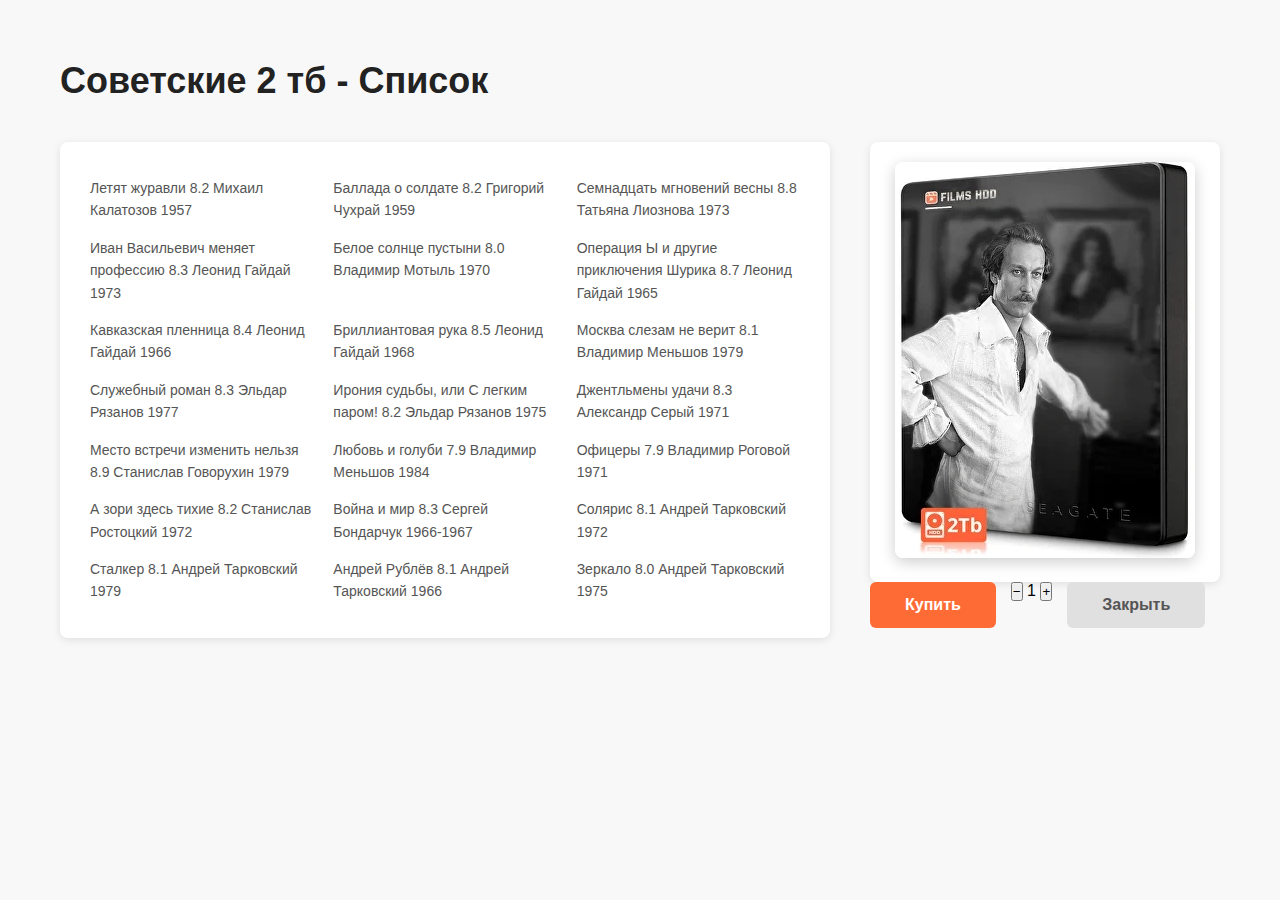
<file: product-1.html>
<!DOCTYPE html><html lang="ru"><head>
    <meta charset="UTF-8">
    <meta name="viewport" content="width=device-width, initial-scale=1.0">
    <title>Советские 2 тб - Список</title>
    <link rel="stylesheet" href="sellingPage.css">
    <link rel="icon" href="assets/icon%20for%20domen%20name.png">
  </head>
  <body>
    <section class="movie-list-section">
      <h2 class="section-title">Советские 2 тб - Список</h2>

      <div class="movie-content">
        <div class="movie-list">
          <div class="movies-grid">
            <div class="movie-item">
              Летят журавли 8.2 Михаил Калатозов 1957
            </div>
            <div class="movie-item">
              Баллада о солдате 8.2 Григорий Чухрай 1959
            </div>
            <div class="movie-item">
              Семнадцать мгновений весны 8.8 Татьяна Лиознова 1973
            </div>

            <div class="movie-item">
              Иван Васильевич меняет профессию 8.3 Леонид Гайдай 1973
            </div>
            <div class="movie-item">
              Белое солнце пустыни 8.0 Владимир Мотыль 1970
            </div>
            <div class="movie-item">
              Операция Ы и другие приключения Шурика 8.7 Леонид Гайдай 1965
            </div>

            <div class="movie-item">
              Кавказская пленница 8.4 Леонид Гайдай 1966
            </div>
            <div class="movie-item">
              Бриллиантовая рука 8.5 Леонид Гайдай 1968
            </div>
            <div class="movie-item">
              Москва слезам не верит 8.1 Владимир Меньшов 1979
            </div>

            <div class="movie-item">
              Служебный роман 8.3 Эльдар Рязанов 1977
            </div>
            <div class="movie-item">
              Ирония судьбы, или С легким паром! 8.2 Эльдар Рязанов 1975
            </div>
            <div class="movie-item">
              Джентльмены удачи 8.3 Александр Серый 1971
            </div>

            <div class="movie-item">
              Место встречи изменить нельзя 8.9 Станислав Говорухин 1979
            </div>
            <div class="movie-item">
              Любовь и голуби 7.9 Владимир Меньшов 1984
            </div>
            <div class="movie-item">Офицеры 7.9 Владимир Роговой 1971</div>

            <div class="movie-item">
              А зори здесь тихие 8.2 Станислав Ростоцкий 1972
            </div>
            <div class="movie-item">
              Война и мир 8.3 Сергей Бондарчук 1966-1967
            </div>
            <div class="movie-item">Солярис 8.1 Андрей Тарковский 1972</div>

            <div class="movie-item">Сталкер 8.1 Андрей Тарковский 1979</div>
            <div class="movie-item">
              Андрей Рублёв 8.1 Андрей Тарковский 1966
            </div>
            <div class="movie-item">Зеркало 8.0 Андрей Тарковский 1975</div>
          </div>
        </div>

        <div class="movie-sidebar">
          <div class="disk-image-container">
            <div style="position: relative; display: inline-block">
              <img src="assets/images/HDD_Mockup1.webp" alt="Советские 2 тб" class="disk-image">
            </div>
          </div>
          
          <div class="action-buttons">
            <button class="btn btn-buy" id="buyBtn">Купить</button>
            <div class="product-quantity-control" id="quantityControl">
              <button class="product-qty-btn qty-decrease">−</button>
              <span class="product-qty-value">1</span>
              <button class="product-qty-btn qty-increase">+</button>
            </div>
            <button class="btn btn-close" onclick="goBack()">Закрыть</button>
          </div>
        </div>
      </div>
    </section>

    <script src="cart.js"></script>
    <script src="productPage.js"></script>
    <script>
      initProductPage({
        id: "1",
        title: "Советские 2 тб",
        price: 14000,
        image: "./assets/images/HDD_Mockup1.webp",
      });
    </script>
  

</body></html>
</file>
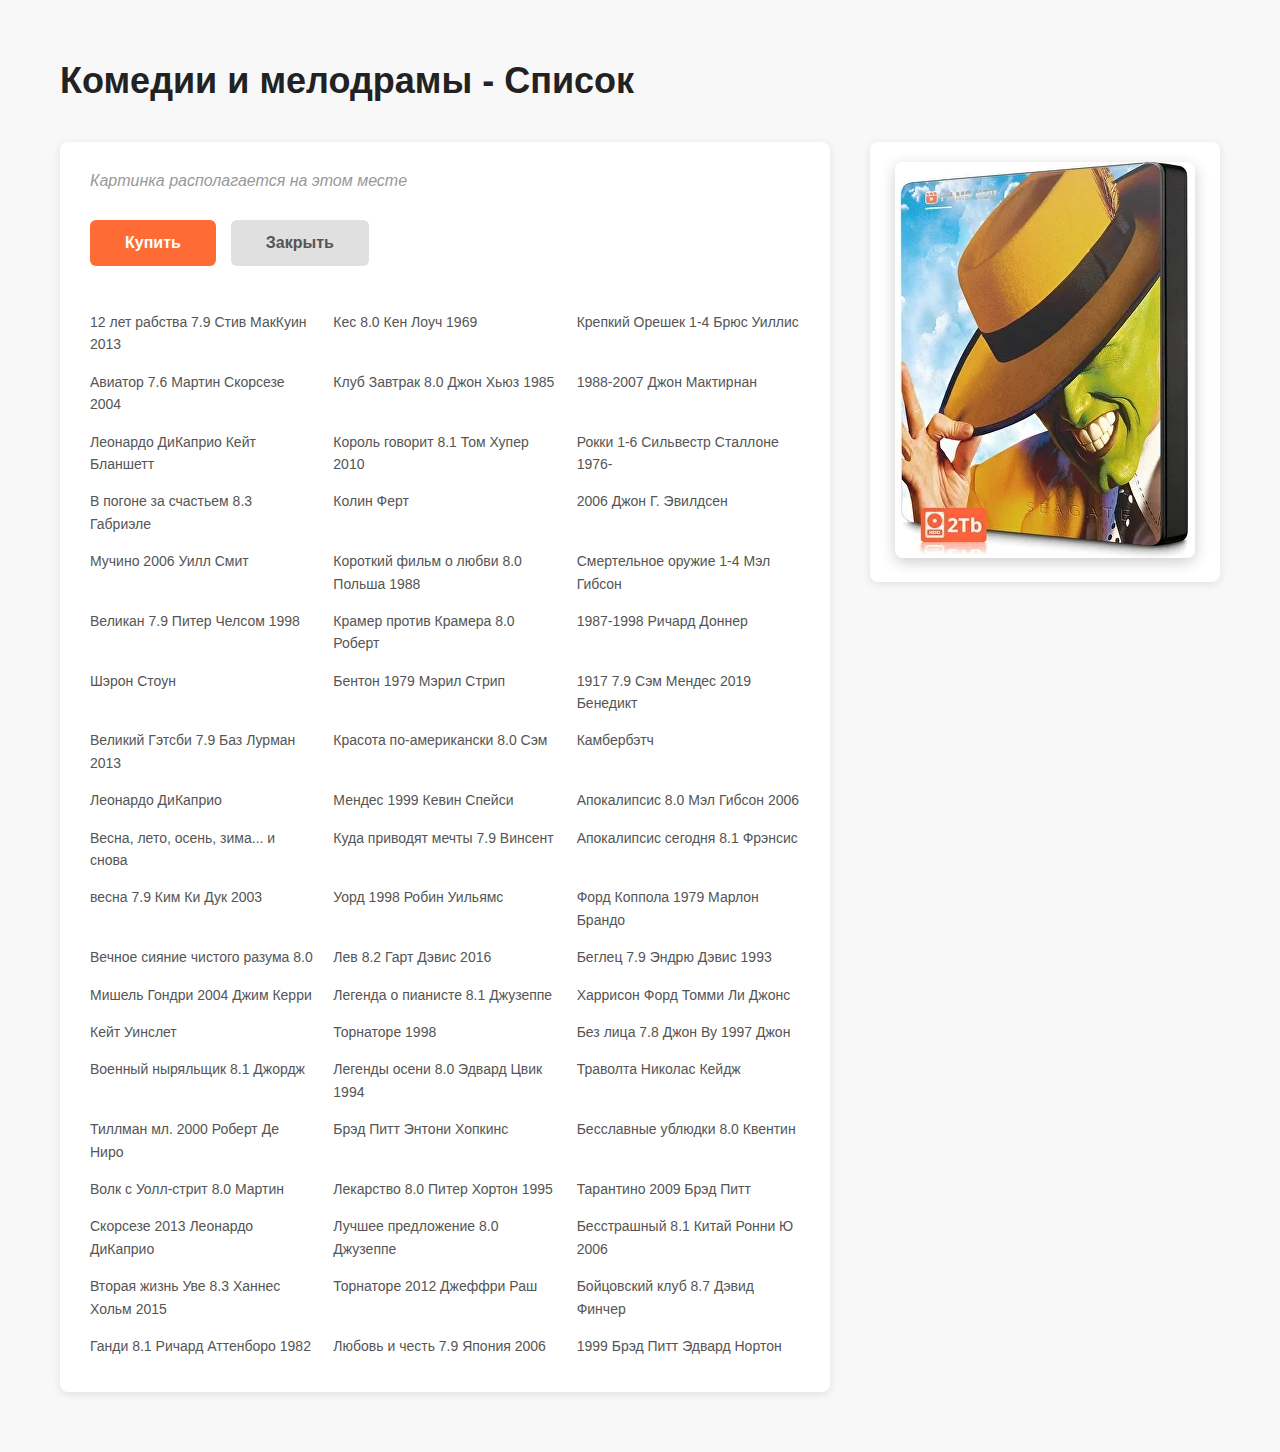
<file: sellingPage.html>
<!DOCTYPE html><html lang="uz"><head>
    <meta charset="UTF-8">
    <meta name="viewport" content="width=device-width, initial-scale=1.0">
    <title>Комедии и мелодрамы - Список</title>
    <link rel="stylesheet" href="sellingPage.css">
  </head>
  <body>
    <section class="movie-list-section">
      <h2 class="section-title">Комедии и мелодрамы - Список</h2>

      <div class="movie-content">
        <div class="movie-list">
          <p class="placeholder-text">Картинка располагается на этом месте</p>

          <div class="action-buttons">
            <button class="btn btn-buy">Купить</button>
            <button class="btn btn-close">Закрыть</button>
          </div>

          <div class="movies-grid">
            <div class="movie-item">12 лет рабства 7.9 Стив МакКуин 2013</div>
            <div class="movie-item">Кес 8.0 Кен Лоуч 1969</div>
            <div class="movie-item">Крепкий Орешек 1-4 Брюс Уиллис</div>

            <div class="movie-item">Авиатор 7.6 Мартин Скорсезе 2004</div>
            <div class="movie-item">Клуб Завтрак 8.0 Джон Хьюз 1985</div>
            <div class="movie-item">1988-2007 Джон Мактирнан</div>

            <div class="movie-item">Леонардо ДиКаприо Кейт Бланшетт</div>
            <div class="movie-item">Король говорит 8.1 Том Хупер 2010</div>
            <div class="movie-item">Рокки 1-6 Сильвестр Сталлоне 1976-</div>

            <div class="movie-item">В погоне за счастьем 8.3 Габриэле</div>
            <div class="movie-item">Колин Ферт</div>
            <div class="movie-item">2006 Джон Г. Эвилдсен</div>

            <div class="movie-item">Мучино 2006 Уилл Смит</div>
            <div class="movie-item">Короткий фильм о любви 8.0 Польша 1988</div>
            <div class="movie-item">Смертельное оружие 1-4 Мэл Гибсон</div>

            <div class="movie-item">Великан 7.9 Питер Челсом 1998</div>
            <div class="movie-item">Крамер против Крамера 8.0 Роберт</div>
            <div class="movie-item">1987-1998 Ричард Доннер</div>

            <div class="movie-item">Шэрон Стоун</div>
            <div class="movie-item">Бентон 1979 Мэрил Стрип</div>
            <div class="movie-item">1917 7.9 Сэм Мендес 2019 Бенедикт</div>

            <div class="movie-item">Великий Гэтсби 7.9 Баз Лурман 2013</div>
            <div class="movie-item">Красота по-американски 8.0 Сэм</div>
            <div class="movie-item">Камбербэтч</div>

            <div class="movie-item">Леонардо ДиКаприо</div>
            <div class="movie-item">Мендес 1999 Кевин Спейси</div>
            <div class="movie-item">Апокалипсис 8.0 Мэл Гибсон 2006</div>

            <div class="movie-item">Весна, лето, осень, зима... и снова</div>
            <div class="movie-item">Куда приводят мечты 7.9 Винсент</div>
            <div class="movie-item">Апокалипсис сегодня 8.1 Фрэнсис</div>

            <div class="movie-item">весна 7.9 Ким Ки Дук 2003</div>
            <div class="movie-item">Уорд 1998 Робин Уильямс</div>
            <div class="movie-item">Форд Коппола 1979 Марлон Брандо</div>

            <div class="movie-item">Вечное сияние чистого разума 8.0</div>
            <div class="movie-item">Лев 8.2 Гарт Дэвис 2016</div>
            <div class="movie-item">Беглец 7.9 Эндрю Дэвис 1993</div>

            <div class="movie-item">Мишель Гондри 2004 Джим Керри</div>
            <div class="movie-item">Легенда о пианисте 8.1 Джузеппе</div>
            <div class="movie-item">Харрисон Форд Томми Ли Джонс</div>

            <div class="movie-item">Кейт Уинслет</div>
            <div class="movie-item">Торнаторе 1998</div>
            <div class="movie-item">Без лица 7.8 Джон Ву 1997 Джон</div>

            <div class="movie-item">Военный ныряльщик 8.1 Джордж</div>
            <div class="movie-item">Легенды осени 8.0 Эдвард Цвик 1994</div>
            <div class="movie-item">Траволта Николас Кейдж</div>

            <div class="movie-item">Тиллман мл. 2000 Роберт Де Ниро</div>
            <div class="movie-item">Брэд Питт Энтони Хопкинс</div>
            <div class="movie-item">Бесславные ублюдки 8.0 Квентин</div>

            <div class="movie-item">Волк с Уолл-стрит 8.0 Мартин</div>
            <div class="movie-item">Лекарство 8.0 Питер Хортон 1995</div>
            <div class="movie-item">Тарантино 2009 Брэд Питт</div>

            <div class="movie-item">Скорсезе 2013 Леонардо ДиКаприо</div>
            <div class="movie-item">Лучшее предложение 8.0 Джузеппе</div>
            <div class="movie-item">Бесстрашный 8.1 Китай Ронни Ю 2006</div>

            <div class="movie-item">Вторая жизнь Уве 8.3 Ханнес Хольм 2015</div>
            <div class="movie-item">Торнаторе 2012 Джеффри Раш</div>
            <div class="movie-item">Бойцовский клуб 8.7 Дэвид Финчер</div>

            <div class="movie-item">Ганди 8.1 Ричард Аттенборо 1982</div>
            <div class="movie-item">Любовь и честь 7.9 Япония 2006</div>
            <div class="movie-item">1999 Брэд Питт Эдвард Нортон</div>
          </div>
        </div>

        <div class="movie-sidebar">
          <div class="disk-image-container">
            <div style="position: relative; display: inline-block">
              <img src="../assets/images/HDD_Mockup2.webp" alt="Комедии и мелодрамы" class="disk-image">
            </div>
          </div>
        </div>
      </div>
    </section>

    <script>
      // Close button functionality
      document.addEventListener("DOMContentLoaded", function () {
        const closeButton = document.querySelector(".btn-close");
        if (closeButton) {
          closeButton.addEventListener("click", function () {
            window.location.href = "index.html";
          });
        }
      });
    </script>
  

</body></html>
</file>
<file: styles.css>
@import url("https://fonts.googleapis.com/css2?family=Open+Sans:ital,wght@0,300..800;1,300..800&display=swap");

* {
  margin: 0;
  padding: 0;
  box-sizing: border-box;
}

html {
  scroll-behavior: smooth;
}

a {
  text-decoration: none;
  color: inherit;
}

body {
  font-family: "Open Sans", Arial, sans-serif;
}

header {
  background-color: #111111;
  padding: 15px 0;
  position: relative;
  z-index: 999;
  overflow: visible;
}

.container {
  max-width: 1200px;
  margin: 0 auto;
  padding: 0 20px;
  display: flex;
  justify-content: space-between;
  align-items: center;
}

.left-section {
  display: flex;
  align-items: center;
  gap: 50px;
}

.logo {
  max-width: 160px;
  width: 160px;
  min-width: 160px;
  height: auto;
  display: block;
}

.logo img {
  width: 100%;
}

.logo-text {
  display: none;
  color: #ffffff;
}

.logo-title {
  font-size: 18px;
  font-weight: 600;
  font-family: "Open Sans", Arial, sans-serif;
  line-height: 1.35;
  text-wrap: nowrap;
}

nav ul {
  display: flex;
  list-style: none;
  gap: 35px;
}

nav a {
  font-size: 18px;
  color: #ffffff;
  font-weight: 500;
  font-family: "Open Sans";
}

nav a:hover {
  color: #ff6b35;
}

.right-section {
  display: flex;
  align-items: center;
  gap: 30px;
}

.phone {
  font-size: 28px;
  color: #ffffff;
  font-weight: 600;
  font-family: "Open Sans";
}

.social-icons {
  display: flex;
  gap: 12px;
}

.social-icon {
  width: 30px;
  height: 30px;
  background-color: white;
  border-radius: 50%;
  display: flex;
  align-items: center;
  justify-content: center;
  text-decoration: none;
  transition: transform 0.3s;
}

.social-icon:hover {
  transform: scale(1.1);
}

.social-icon svg,
.social-icon img {
  width: 18px;
  height: 18px;
  fill: #3a3a3a;
}

/* Burger Menu */
.burger-menu {
  display: none;
  flex-direction: column;
  gap: 5px;
  background: transparent;
  border: none;
  cursor: pointer;
  padding: 5px;
  position: relative;
  width: 35px;
  height: 30px;
  justify-content: center;
}

.burger-menu span {
  width: 28px;
  height: 3px;
  background-color: #ffffff;
  transition: all 0.35s ease;
  border-radius: 2px;
  display: block;
  position: absolute;
  left: 50%;
  transform: translateX(-50%);
}

.burger-menu span:nth-child(1) {
  top: 6px;
}

.burger-menu span:nth-child(2) {
  top: 50%;
  transform: translate(-50%, -50%);
}

.burger-menu span:nth-child(3) {
  bottom: 6px;
}

.burger-menu.open span:nth-child(1) {
  top: 50%;
  transform: translate(-50%, -50%) rotate(45deg);
}

.burger-menu.open span:nth-child(2) {
  opacity: 0;
}

.burger-menu.open span:nth-child(3) {
  bottom: 50%;
  transform: translate(-50%, 50%) rotate(-45deg);
}

/* Mobile Menu */
.mobile-menu {
  position: absolute;
  top: 100%;
  left: 0;
  width: 100%;
  background-color: #333333;
  transform: scaleY(0);
  transform-origin: top;
  opacity: 0;
  visibility: hidden;
  transition: transform 0.3s ease, opacity 0.3s ease, visibility 0.3s;
  z-index: 998;
}

.mobile-menu.open {
  transform: scaleY(1);
  opacity: 1;
  visibility: visible;
}

.mobile-menu-content {
  display: flex;
  flex-direction: column;
  align-items: center;
  justify-content: center;
  min-height: 500px;
  padding: 40px;
  text-align: center;
}

.mobile-logo {
  margin-bottom: 60px;
}

.mobile-logo img {
  width: 200px;
  height: auto;
}

.mobile-nav ul {
  display: flex;
  flex-direction: column;
  gap: 20px;
  list-style: none;
  margin-bottom: 60px;
}

.mobile-nav a {
  font-size: 24px;
  color: #ffffff;
  font-weight: 500;
  font-family: "Open Sans";
  transition: color 0.3s;
}

.mobile-nav a:hover {
  color: #ff6b35;
}

.mobile-contacts {
  display: flex;
  flex-direction: column;
  align-items: center;
  gap: 30px;
}

.mobile-phone {
  font-size: 32px;
  color: #ffffff;
  font-weight: 600;
  font-family: "Open Sans";
}

.mobile-social-icons {
  display: flex;
  gap: 15px;
}

.mobile-social-icon {
  width: 45px;
  height: 45px;
  background-color: white;
  border-radius: 50%;
  display: flex;
  align-items: center;
  justify-content: center;
  transition: transform 0.3s;
}

.mobile-social-icon:hover {
  transform: scale(1.1);
}

.mobile-social-icon svg,
.mobile-social-icon img {
  width: 24px;
  height: 24px;
  fill: #3a3a3a;
}

@media (max-width: 980px) {
  .desktop-nav {
    display: none;
  }

  .phone {
    display: none;
  }

  .social-icons {
    display: none;
  }

  .burger-menu {
    display: flex;
  }

  .left-section {
    gap: 20px;
  }

  .right-section {
    gap: 20px;
  }

  .logo-image {
    display: none;
  }

  .logo-text {
    display: block;
  }
}

@media (max-width: 768px) {
  .left-section {
    flex-direction: column;
    gap: 15px;
  }

  nav ul {
    gap: 15px;
  }

  nav a {
    font-size: 14px;
  }

  .phone {
    font-size: 20px;
  }

  .right-section {
    flex-direction: column;
    gap: 15px;
  }

  .logo {
    max-width: 140px;
    width: 140px;
    min-width: 140px;
  }
}

@media only screen and (max-width: 640px) {
  .logo-title {
    font-size: 16px;
  }
}

@media (max-width: 480px) {
  .phone {
    font-size: 18px;
  }

  nav ul {
    flex-direction: column;
    gap: 10px;
    text-align: center;
  }

  .logo {
    max-width: 120px;
    width: 120px;
    min-width: 120px;
  }
}

/* main section product section styles */

.products-container {
  max-width: 1200px;
  margin: 0 auto;
  padding: 20px 20px 60px 20px;
}

.products-grid {
  display: grid;
  grid-template-columns: repeat(4, 1fr);
  justify-content: center;
  align-items: center;
  column-gap: 30px;
  row-gap: 70px;
  margin-bottom: 60px;
}

.product-card {
  background: white;
  border-radius: 8px;
  overflow: hidden;
  transition: transform 0.3s, box-shadow 0.3s;
}

.product-image {
  position: relative;
  width: 100%;
  aspect-ratio: 3/4;
  overflow: hidden;
}

.product-image img {
  width: 100%;
  height: 100%;
  object-fit: cover;
}

.product-info {
  padding: 20px 0;
}

.product-title {
  font-size: 16px;
  font-weight: 700;
  color: #000;
  margin-bottom: 12px;
}

.product-price {
  margin-bottom: 25px;
  font-size: 20px;
  font-weight: 500;
}

.current-price {
  color: #ff6b35;
  font-weight: bold;
  margin-right: 10px;
}

.old-price {
  color: #333;
  text-decoration: line-through;
}

.product-buttons {
  display: flex;
  gap: 10px;
}

.btn {
  flex: 1;
  padding: 12px;
  border: none;
  border-radius: 4px;
  font-size: 14px;
  font-weight: 600;
  cursor: pointer;
  transition: all 0.3s;
  text-transform: uppercase;
}

.btn-list {
  background: white;
  color: #333;
  border: 2px solid #ddd;
}

.btn-list:hover {
  border-color: #ff6b35;
  color: #ff6b35;
}

.btn-buy {
  background: #ff6b35;
  color: white;
}

.btn-buy:hover {
  background: #e55a2b;
  transform: scale(1.02);
}

.btn-buy.hidden {
  display: none;
}

/* Product Quantity Control */
.product-quantity-control {
  display: none;
  align-items: center;
  justify-content: space-between;
  background: #fff;
  border: 2px solid #ff6b35;
  border-radius: 4px;
  padding: 8px 12px;
  gap: 12px;
  flex: 1;
}

.product-quantity-control.active {
  display: flex;
}

.product-qty-btn {
  background: #ff6b35;
  color: white;
  border: none;
  width: 32px;
  height: 32px;
  border-radius: 4px;
  font-size: 18px;
  font-weight: 700;
  cursor: pointer;
  transition: all 0.2s;
  display: flex;
  align-items: center;
  justify-content: center;
  line-height: 1;
}

.product-qty-btn:hover {
  background: #e55a2b;
  transform: scale(1.1);
}

.product-qty-btn:active {
  transform: scale(0.95);
}

.product-qty-value {
  font-size: 16px;
  font-weight: 700;
  color: #333;
  min-width: 30px;
  text-align: center;
}

@media (max-width: 1024px) {
  .products-container {
    padding-left: 20px;
    padding-right: 20px;
  }
  .products-grid {
    grid-template-columns: repeat(3, 1fr);
    gap: 25px;
  }
}

@media (max-width: 768px) {
  .products-grid {
    grid-template-columns: repeat(2, 1fr);
    gap: 20px;
    row-gap: 40px;
    max-width: 600px;
    margin: 0 auto;
  }

  .product-info {
    padding: 15px 0;
  }

  .product-title {
    font-size: 14px;
    margin-bottom: 10px;
  }

  .product-price {
    margin-bottom: 15px;
    font-size: 16px;
  }

  .current-price {
    font-size: 16px;
  }

  .old-price {
    font-size: 14px;
  }

  .btn {
    padding: 10px;
    font-size: 12px;
  }

  .product-quantity-control {
    padding: 6px 10px;
    gap: 8px;
  }

  .product-qty-btn {
    width: 28px;
    height: 28px;
    font-size: 16px;
  }

  .product-qty-value {
    font-size: 14px;
    min-width: 25px;
  }
}

@media (max-width: 414px) {
  .products-grid {
    grid-template-columns: 1fr;
    gap: 20px;
    row-gap: 40px;
    max-width: 350px;
  }
}

/* main section hero styles*/

.hero-section {
  position: relative;
  width: 100%;
  height: 652px;
  display: flex;
  align-items: center;
  justify-content: center;
  overflow: hidden;
}

.hero-background {
  position: absolute;
  top: 0;
  left: 0;
  width: 100%;
  height: 100%;
  background: url(assets/images/hero-section-bg.webp) center center;
  background-size: cover;
  z-index: 1;
}

.hero-overlay {
  position: absolute;
  top: 0;
  left: 0;
  width: 100%;
  height: 100%;
  background: linear-gradient(
    to bottom,
    rgba(0, 0, 0, 0.3),
    rgba(0, 0, 0, 0.5)
  );
  z-index: 2;
}

.hero-content {
  position: relative;
  z-index: 3;
  text-align: center;
  color: white;
  padding: 0 20px;
  max-width: 900px;
  animation: fadeInUp 1s ease-out;
}

@keyframes fadeInUp {
  from {
    opacity: 0;
    transform: translateY(30px);
  }
  to {
    opacity: 1;
    transform: translateY(0);
  }
}

.hero-title {
  font-family: "Open Sans", Arial, sans-serif;
  font-size: 72px;
  font-weight: 600;
  line-height: 1.17;
  letter-spacing: 1px;
  padding: 24px 0;
  text-shadow: 2px 2px 8px rgba(0, 0, 0, 0.5);
}

.hero-description {
  max-width: 660px;
  font-size: 20px;
  line-height: 1.2;
  font-weight: 500;
  color: #ffffff;
  font-family: "Open Sans", Arial, sans-serif;
  padding: 15px 0 30px;
  text-shadow: 0px 1px 10px rgba(0, 0, 0, 0.5);
}

.hero-cta {
  margin-top: 45px;
  display: inline-block;
  padding: 18px 50px;
  background-color: #fe471a;
  color: white;
  font-size: 16px;
  font-weight: 600;
  text-decoration: none;
  border-radius: 7px;
  border: none;
  cursor: pointer;
  white-space: normal;
  transition-duration: 0.2s;
  transition-property: background-color, color, border-color, box-shadow,
    opacity, transform;
  transition-timing-function: ease-in-out;
}

.hero-cta:hover {
  background-color: #e55a2b;
  transform: translateY(-2px);
  box-shadow: 0 6px 20px rgba(255, 107, 53, 0.6);
}

.scroll-indicator {
  cursor: pointer;
  position: absolute;
  bottom: 40px;
  left: 50%;
  transform: translateX(-50%);
  z-index: 3;
  animation: bounce 2s infinite;
}

@keyframes bounce {
  0%,
  20%,
  50%,
  80%,
  100% {
    transform: translateX(-50%) translateY(0);
  }
  40% {
    transform: translateX(-50%) translateY(-10px);
  }
  60% {
    transform: translateX(-50%) translateY(-5px);
  }
}

.scroll-indicator svg {
  width: 30px;
  height: 30px;
  stroke: white;
  stroke-width: 2;
  fill: none;
}

@media (max-width: 1024px) {
  .hero-section {
    height: 643px;
  }
}

@media (max-width: 768px) {
  .hero-section {
    height: 600px;
  }
  .hero-title {
    font-size: 42px;
  }

  .hero-description {
    font-size: 20px;
  }

  .hero-cta {
    padding: 21px 40px;
    font-size: 16px;
  }
}

@media (max-width: 480px) {
  .hero-title {
    font-size: 32px;
  }

  .hero-description {
    font-size: 20px;
  }

  .hero-cta {
    padding: 14px 35px;
    font-size: 15px;
  }
}

/* custom select disk */

.custom-disk-section {
  padding: 38px 0 60px;
  background-color: #ffffff;
}

.container-custom-disk-section {
  max-width: 760px;
  margin: 0 auto;
}

.section-title {
  font-size: 32px;
  font-weight: 600;
  text-align: center;
  color: #000000;
  margin-bottom: 41px;
  font-family: "Open Sans", Arial, sans-serif;
  line-height: 1.23;
}

.section-description {
  font-size: 22px;
  text-align: center;
  color: #000;
  line-height: 1.5;
  margin-bottom: 60px;
  font-family: "Open Sans", Arial, sans-serif;
  font-weight: 300;
}

.form-group {
  margin-bottom: 25px;
}

.form-label {
  display: block;
  font-size: 20px;
  color: #000000;
  font-family: "Open Sans", Arial, sans-serif;
  font-weight: 300;
  color: #000000;
  line-height: 1.55;
  padding-bottom: 5px;
}

.form-input {
  width: 100%;
  height: 60px;
  font-size: 16px;
  border: 1px solid #000;
  border-radius: 7px;
  background-color: #ffffff;
  transition: border-color 0.3s;
  color: #000000;
  font-family: "Open Sans", Arial, sans-serif;
  line-height: 1.33;
  margin: 0;
  outline: none;
  padding: 0 20px;
}

.form-input:focus {
  outline: none;
  border-color: #ff623b;
}

textarea.form-input {
  min-height: 71px;
  resize: vertical;
  font-family: "Open Sans", Arial, sans-serif;
  padding: 17px 20px 0;
}

.submit-btn {
  display: block;
  margin: 40px auto 0;
  padding: 18px 50px;
  background-color: #ff623b;
  color: #ffffff;
  font-size: 16px;
  font-weight: 600;
  border: none;
  border-radius: 7px;
  cursor: pointer;
  transition: all 0.3s;
  box-shadow: 0 4px 15px rgba(255, 107, 53, 0.3);
  font-family: "Open Sans", Arial, sans-serif;
  text-transform: uppercase;
}

.submit-btn:hover {
  background-color: #e55a2b;
  transform: translateY(-2px);
  box-shadow: 0 6px 20px rgba(255, 107, 53, 0.4);
}

.submit-btn:active {
  transform: translateY(0);
}

@media (max-width: 768px) {
  .custom-disk-section {
    padding: 40px 20px 90px;
  }

  .container-custom-disk-section {
    max-width: 100%;
    padding: 0 15px;
  }

  .section-title {
    font-size: 28px;
    margin-bottom: 30px;
  }

  .section-description {
    font-size: 18px;
    margin-bottom: 60px;
  }

  .form-label {
    font-size: 18px;
  }

  .form-input {
    height: 50px;
    font-size: 15px;
    padding: 0 15px;
  }

  textarea.form-input {
    min-height: 100px;
    padding: 15px;
  }

  .submit-btn {
    width: 100%;
    padding: 20px 40px;
    font-size: 15px;
    margin-top: 30px;
  }
}

@media (max-width: 480px) {
  .custom-disk-section {
    padding: 30px 15px 90px;
  }

  .section-title {
    font-size: 30px;
    margin-bottom: 20px;
    line-height: 1.3;
  }

  .section-description {
    font-size: 22px;
    margin-bottom: 30px;
  }

  .form-group {
    margin-bottom: 20px;
  }

  .form-label {
    font-size: 16px;
    padding-bottom: 8px;
  }

  .form-input {
    height: 60px;
    font-size: 16px;
    padding: 0 12px;
  }

  textarea.form-input {
    min-height: 90px;
    padding: 12px;
  }

  .submit-btn {
    height: 60px;
    padding: 14px 30px;
    font-size: 16px;
  }
}

/* features section */

.features-section {
  padding: 150px 20px 45px 20px;
  background-color: #e8e8e8;
}

.features-container {
  max-width: 1200px;
  margin: 0 auto;
}

.section-header {
  text-align: center;
  margin-bottom: 105px;
}

.features-section .section-title {
  font-size: 42px;
  font-weight: 600;
  color: #000000;
  margin-bottom: 40px;
  font-family: "Open Sans", Arial, sans-serif;
  line-height: 1.23;
}

.section-subtitle {
  font-size: 24px;
  color: #000;
  line-height: 1.5;
  font-family: "Open Sans", Arial, sans-serif;
  font-weight: 300;
  max-width: 560px;
  margin: 0 auto;
  text-align: center;
}

.features-grid {
  display: grid;
  grid-template-columns: repeat(3, 1fr);
  gap: 60px;
  margin-bottom: 80px;
}

.feature-item {
  display: flex;
  gap: 20px;
}

.feature-number {
  flex-shrink: 0;
  width: 50px;
  height: 50px;
  background-color: #ff6b35;
  color: #ffffff;
  border-radius: 50%;
  display: flex;
  align-items: center;
  justify-content: center;
  font-size: 24px;
  font-weight: 700;
  font-family: "Open Sans", Arial, sans-serif;
}

.feature-content {
  flex: 1;
}

.feature-title {
  font-size: 18px;
  font-weight: 600;
  color: #000000;
  margin-bottom: 13px;
  font-family: "Open Sans", Arial, sans-serif;
  line-height: 1.35;
  text-align: left;
}

.feature-description {
  font-size: 16px;
  color: #000;
  line-height: 1.55;
  font-family: "Open Sans", Arial, sans-serif;
  font-weight: 300;
  text-align: left;
}

.compatibility-info {
  text-align: left;
  font-size: 20px;
  color: #000;
  line-height: 1.55;
  max-width: 900px;
  font-family: "Open Sans", Arial, sans-serif;
  font-weight: 300;
}

.compatibility-info strong {
  color: #000000;
  font-weight: 700;
}

@media (max-width: 968px) {
  .features-grid {
    grid-template-columns: repeat(2, 1fr);
    gap: 50px;
  }
}

@media (max-width: 768px) {
  .features-section {
    padding: 60px 20px;
  }

  .section-header {
    margin-bottom: 60px;
  }

  .features-section .section-title {
    font-size: 32px;
    margin-bottom: 20px;
  }

  .section-subtitle {
    font-size: 18px;
  }

  .features-grid {
    grid-template-columns: 1fr;
    gap: 40px;
    margin-bottom: 60px;
  }

  .feature-number {
    width: 45px;
    height: 45px;
    font-size: 22px;
  }

  .feature-title {
    font-size: 17px;
    margin-bottom: 12px;
  }

  .feature-description {
    font-size: 15px;
  }

  .compatibility-info {
    font-size: 16px;
  }
}

@media (max-width: 480px) {
  .features-section {
    padding: 40px 15px;
  }

  .section-header {
    margin-bottom: 40px;
  }

  .features-section .section-title {
    font-size: 28px;
    margin-bottom: 15px;
  }

  .section-subtitle {
    font-size: 16px;
  }

  .features-grid {
    gap: 35px;
    margin-bottom: 50px;
  }

  .feature-item {
    gap: 15px;
  }

  .feature-number {
    width: 40px;
    height: 40px;
    font-size: 20px;
  }

  .feature-title {
    font-size: 16px;
    margin-bottom: 10px;
  }

  .feature-description {
    font-size: 14px;
  }

  .compatibility-info {
    font-size: 15px;
  }
}

/* article section styles */

.article-section {
  max-width: 1200px;
  margin: 0 auto;
  padding: 105px 20px 105px;
  background-color: #ffffff;
}

.article-title {
  font-size: 28px;
  font-weight: 700;
  color: #000000;
  margin-bottom: 30px;
  line-height: 1.17;
  font-family: "Open Sans", Arial, sans-serif;
}

.article-intro {
  font-size: 20px;
  color: #000;
  margin-bottom: 35px;
  line-height: 1.55;
  font-family: "Open Sans", Arial, sans-serif;
  font-weight: 300;
}

.table-of-contents {
  background-color: #f5f5f5;
  padding: 25px 30px;
  border-radius: 8px;
  margin-bottom: 40px;
  border-left: 4px solid #ff6b35;
}

.toc-list {
  list-style: none;
  counter-reset: toc-counter;
  padding: 0;
}

.toc-list li {
  counter-increment: toc-counter;
  margin-bottom: 10px;
  font-size: 18px;
  color: #000000;
  font-family: "Open Sans", Arial, sans-serif;
  font-weight: 300;
}

.toc-list li::before {
  content: counter(toc-counter) ". ";
  font-weight: 500;
  color: #ff6b35;
}

.content-section {
  margin-bottom: 50px;
}

.content-section h3 {
  font-size: 22px;
  font-weight: 500;
  color: #000000;
  margin-bottom: 20px;
  padding-bottom: 10px;
  border-bottom: 2px solid #ff6b35;
  font-family: "Open Sans", Arial, sans-serif;
  line-height: 1.3;
}

.content-section h3::before {
  content: attr(data-number) ". ";
  color: #ff6b35;
  font-weight: 500;
}

.content-section p {
  font-size: 20px;
  color: #000;
  margin-bottom: 20px;
  line-height: 1.55;
  font-family: "Open Sans", Arial, sans-serif;
  font-weight: 300;
}

.content-section ul {
  margin: 20px 0;
  padding-left: 25px;
}

.content-section ul li {
  font-size: 18px;
  color: #000;
  margin-bottom: 12px;
  line-height: 1.55;
  font-family: "Open Sans", Arial, sans-serif;
  font-weight: 300;
}

.faq-list {
  list-style: none;
  padding-left: 0;
}

.faq-list li {
  font-size: 16px;
  color: #333333;
  margin-bottom: 15px;
  padding-left: 25px;
  position: relative;
  font-family: "Open Sans", Arial, sans-serif;
  line-height: 1.6;
}

.faq-list li::before {
  content: "▸";
  position: absolute;
  left: 0;
  color: #ff6b35;
  font-weight: 500;
  font-size: 18px;
}

.faq-list li strong {
  color: #000000;
  font-weight: 700;
}

.summary-box {
  background-color: #fff5f2;
  padding: 30px;
  border-radius: 8px;
  border-left: 4px solid #ff6b35;
  margin-top: 40px;
}

.summary-box h4 {
  font-size: 20px;
  font-weight: 500;
  color: #000000;
  margin-bottom: 20px;
  font-family: "Open Sans", Arial, sans-serif;
  line-height: 1.3;
}

.summary-box ul {
  list-style: none;
  padding-left: 0;
}

.summary-box ul li {
  font-size: 18px;
  color: #000;
  margin-bottom: 12px;
  padding-left: 25px;
  position: relative;
  font-family: "Open Sans", Arial, sans-serif;
  line-height: 1.55;
}

.summary-box ul li::before {
  content: "•";
  position: absolute;
  left: 0;
  color: #ff6b35;
  font-size: 20px;
  line-height: 1;
  font-weight: 700;
}

@media (max-width: 1024px) {
  .article-title {
    font-size: 26px;
  }
}

/* footer section styles */

.footer {
  background-color: #1a1a1a;
  padding: 40px 20px;
}

.footer-container {
  max-width: 1200px;
  margin: 0 auto;
  display: flex;
  justify-content: space-between;
  align-items: center;
  flex-wrap: wrap;
  column-gap: 200px;
  row-gap: 20px;
}

.footer-text {
  color: #fff;
  font-size: 14px;
  line-height: 1.55;
  font-weight: 600;
  font-family: "Open Sans", Arial, sans-serif;
}

.footer-social {
  display: flex;
  gap: 10px;
}

.social-link {
  width: 40px;
  height: 40px;
  background-color: white;
  border-radius: 50%;
  display: flex;
  align-items: center;
  justify-content: center;
  text-decoration: none;
  transition: all 0.3s ease;
}

.social-link:hover {
  transform: translateY(-3px);
  box-shadow: 0 5px 15px rgba(255, 255, 255, 0.3);
}

.social-link svg {
  width: 20px;
  height: 20px;
  fill: #1a1a1a;
}

@media (max-width: 768px) {
  .footer-container {
    flex-direction: column;
    gap: 20px;
    text-align: start;
    align-items: start;
  }

  .footer-text {
    font-size: 13px;
  }

  .social-link {
    width: 38px;
    height: 38px;
  }
}

/* ============================================
   CHECKOUT MODAL STYLES
   ============================================ */

.checkout-modal {
  position: fixed;
  top: 0;
  left: 0;
  width: 100%;
  height: 100%;
  z-index: 10000;
  display: none;
  align-items: center;
  justify-content: center;
  padding: 20px;
}

.checkout-modal.active {
  display: flex;
}

.checkout-modal-overlay {
  position: absolute;
  top: 0;
  left: 0;
  width: 100%;
  height: 100%;
  background-color: rgba(0, 0, 0, 0.75);
  backdrop-filter: blur(4px);
}

.checkout-modal-content {
  position: relative;
  background-color: #ffffff;
  border-radius: 12px;
  max-width: 600px;
  width: 100%;
  max-height: 90vh;
  overflow-y: auto;
  padding: 40px;
  box-shadow: 0 20px 60px rgba(0, 0, 0, 0.3);
  animation: modalSlideIn 0.3s ease-out;
}

@keyframes modalSlideIn {
  from {
    opacity: 0;
    transform: translateY(-30px);
  }
  to {
    opacity: 1;
    transform: translateY(0);
  }
}

.checkout-modal-close {
  position: absolute;
  top: 20px;
  right: 20px;
  background: none;
  border: none;
  font-size: 32px;
  color: #666;
  cursor: pointer;
  width: 40px;
  height: 40px;
  display: flex;
  align-items: center;
  justify-content: center;
  border-radius: 50%;
  transition: all 0.3s;
  line-height: 1;
}

.checkout-modal-close:hover {
  background-color: #f5f5f5;
  color: #000;
}

.checkout-title {
  font-size: 28px;
  font-weight: 600;
  color: #000;
  margin-bottom: 30px;
  font-family: "Open Sans", Arial, sans-serif;
}

.checkout-product-info {
  background-color: #f8f9fa;
  padding: 20px;
  border-radius: 8px;
  margin-bottom: 30px;
}

.checkout-product-info h3 {
  font-size: 20px;
  font-weight: 600;
  color: #000;
  margin-bottom: 10px;
  font-family: "Open Sans", Arial, sans-serif;
}

.checkout-product-info p {
  font-size: 14px;
  color: #666;
  margin-bottom: 15px;
  line-height: 1.5;
}

.checkout-price-info {
  display: flex;
  justify-content: space-between;
  align-items: center;
  padding-top: 15px;
  border-top: 1px solid #e0e0e0;
}

.checkout-label {
  font-size: 16px;
  font-weight: 500;
  color: #333;
  font-family: "Open Sans", Arial, sans-serif;
}

.checkout-price {
  font-size: 24px;
  font-weight: 700;
  color: #ff6b35;
}

.checkout-form-group {
  margin-bottom: 25px;
}

.checkout-form-group .checkout-label {
  display: block;
  margin-bottom: 8px;
  font-size: 15px;
  color: #333;
}

.checkout-input {
  width: 100%;
  padding: 14px 16px;
  border: 2px solid #e0e0e0;
  border-radius: 8px;
  font-size: 15px;
  font-family: "Open Sans", Arial, sans-serif;
  transition: all 0.3s;
  outline: none;
}

.checkout-input:focus {
  border-color: #ff6b35;
  box-shadow: 0 0 0 3px rgba(255, 107, 53, 0.1);
}

.checkout-textarea {
  min-height: 100px;
  resize: vertical;
}

.checkout-error {
  display: none;
  color: #dc3545;
  font-size: 13px;
  margin-top: 6px;
  font-family: "Open Sans", Arial, sans-serif;
}

.checkout-payment-methods {
  display: flex;
  flex-direction: column;
  gap: 12px;
}

.checkout-radio {
  display: flex;
  align-items: center;
  padding: 14px 16px;
  border: 2px solid #e0e0e0;
  border-radius: 8px;
  cursor: pointer;
  transition: all 0.3s;
  font-family: "Open Sans", Arial, sans-serif;
}

.checkout-radio:hover {
  border-color: #ff6b35;
  background-color: #fff5f2;
}

.checkout-radio input[type="radio"] {
  margin-right: 12px;
  width: 20px;
  height: 20px;
  cursor: pointer;
  accent-color: #ff6b35;
}

.checkout-radio input[type="radio"]:checked + span {
  font-weight: 600;
  color: #ff6b35;
}

.checkout-total {
  display: flex;
  justify-content: space-between;
  align-items: center;
  padding: 20px;
  background-color: #f8f9fa;
  border-radius: 8px;
  margin: 30px 0 25px;
}

.checkout-total-label {
  font-size: 18px;
  font-weight: 600;
  color: #333;
  font-family: "Open Sans", Arial, sans-serif;
}

.checkout-total-price {
  font-size: 28px;
  font-weight: 700;
  color: #ff6b35;
}

.checkout-submit-btn {
  width: 100%;
  padding: 18px 24px;
  background-color: #ff6b35;
  color: #ffffff;
  border: none;
  border-radius: 8px;
  font-size: 16px;
  font-weight: 600;
  font-family: "Open Sans", Arial, sans-serif;
  cursor: pointer;
  transition: all 0.3s;
  position: relative;
  overflow: hidden;
}

.checkout-submit-btn:hover:not(:disabled) {
  background-color: #e55a2b;
  transform: translateY(-2px);
  box-shadow: 0 6px 20px rgba(255, 107, 53, 0.4);
}

.checkout-submit-btn:disabled {
  cursor: not-allowed;
  opacity: 0.7;
}

.checkout-submit-btn.loading .checkout-btn-text {
  opacity: 0;
}

.checkout-submit-btn.loading .checkout-btn-loader {
  display: block;
}

.checkout-btn-loader {
  display: none;
  position: absolute;
  top: 50%;
  left: 50%;
  transform: translate(-50%, -50%);
  width: 24px;
  height: 24px;
  border: 3px solid rgba(255, 255, 255, 0.3);
  border-top-color: #ffffff;
  border-radius: 50%;
  animation: spin 0.8s linear infinite;
}

@keyframes spin {
  to {
    transform: translate(-50%, -50%) rotate(360deg);
  }
}

/* Success Screen */
.checkout-success {
  text-align: center;
  padding: 40px 20px;
}

.checkout-success-icon {
  width: 80px;
  height: 80px;
  background-color: #28a745;
  color: #ffffff;
  border-radius: 50%;
  display: flex;
  align-items: center;
  justify-content: center;
  font-size: 48px;
  margin: 0 auto 30px;
  animation: successPop 0.5s ease-out;
}

@keyframes successPop {
  0% {
    transform: scale(0);
  }
  50% {
    transform: scale(1.1);
  }
  100% {
    transform: scale(1);
  }
}

.checkout-success-title {
  font-size: 26px;
  font-weight: 700;
  color: #28a745;
  margin-bottom: 30px;
  font-family: "Open Sans", Arial, sans-serif;
}

.checkout-success-info {
  background-color: #f8f9fa;
  padding: 25px;
  border-radius: 8px;
  margin-bottom: 25px;
  text-align: left;
}

.checkout-success-row {
  display: flex;
  justify-content: space-between;
  padding: 12px 0;
  border-bottom: 1px solid #e0e0e0;
}

.checkout-success-row:last-child {
  border-bottom: none;
}

.checkout-success-label {
  font-size: 15px;
  color: #666;
  font-family: "Open Sans", Arial, sans-serif;
}

.checkout-success-value {
  font-size: 15px;
  font-weight: 600;
  color: #000;
  font-family: "Open Sans", Arial, sans-serif;
}

.checkout-success-message {
  font-size: 15px;
  color: #666;
  line-height: 1.6;
  margin-bottom: 30px;
  font-family: "Open Sans", Arial, sans-serif;
}

.checkout-close-btn {
  padding: 14px 40px;
  background-color: #ff6b35;
  color: #ffffff;
  border: none;
  border-radius: 8px;
  font-size: 16px;
  font-weight: 600;
  font-family: "Open Sans", Arial, sans-serif;
  cursor: pointer;
  transition: all 0.3s;
}

.checkout-close-btn:hover {
  background-color: #e55a2b;
  transform: translateY(-2px);
  box-shadow: 0 6px 20px rgba(255, 107, 53, 0.4);
}

/* Responsive */
@media (max-width: 768px) {
  .checkout-modal-content {
    padding: 30px 20px;
    max-height: 95vh;
  }

  .checkout-title {
    font-size: 24px;
    margin-bottom: 20px;
  }

  .checkout-product-info h3 {
    font-size: 18px;
  }

  .checkout-price {
    font-size: 20px;
  }

  .checkout-total-label {
    font-size: 16px;
  }

  .checkout-total-price {
    font-size: 24px;
  }

  .checkout-success-icon {
    width: 70px;
    height: 70px;
    font-size: 40px;
  }

  .checkout-success-title {
    font-size: 22px;
  }
}

@media (max-width: 480px) {
  .checkout-modal {
    padding: 10px;
  }

  .checkout-modal-content {
    padding: 25px 15px;
  }

  .checkout-modal-close {
    top: 15px;
    right: 15px;
    font-size: 28px;
  }

  .checkout-title {
    font-size: 22px;
  }

  .checkout-product-info {
    padding: 15px;
  }

  .checkout-input {
    padding: 12px 14px;
    font-size: 14px;
  }

  .checkout-submit-btn {
    padding: 16px 20px;
    font-size: 15px;
  }
}

/* ============================================
   CART SYSTEM STYLES
   ============================================ */

/* Cart Icon in Header */
.cart-icon {
  width: 70px;
  height: 70px;
  position: fixed;
  bottom: 100px;
  right: 30px;
  background: #fff;
  border: none;
  cursor: pointer;
  padding: 14px;
  display: none;
  align-items: center;
  justify-content: center;
  transition: all 0.3s cubic-bezier(0.4, 0, 0.2, 1);
  border-radius: 50%;
  box-shadow: 0 4px 16px rgba(0, 0, 0, 0.2);
  z-index: 9998;
}

.cart-icon.has-items {
  display: flex;
}

.cart-icon:hover {
  transform: scale(1.1) rotate(5deg);
  box-shadow: 0 6px 24px rgba(0, 0, 0, 0.3);
}

.cart-icon svg {
  width: 40px;
  height: 40px;
  stroke: #ffffff;
  transition: all 0.2s ease;
}

.cart-icon:hover svg {
  stroke: #fff;
}

/* Cart Badge */
.cart-badge {
  position: absolute;
  top: -4px;
  right: -4px;
  background: #ff6b35;
  color: white;
  font-size: 11px;
  font-weight: 700;
  padding: 3px 7px;
  border-radius: 12px;
  min-width: 20px;
  text-align: center;
  display: none;
  box-shadow: 0 2px 8px rgba(255, 68, 68, 0.4);
  border: 2px solid #fff;
}

/* Cart Tooltip */
.cart-tooltip {
  position: absolute;
  top: calc(100% + 10px);
  right: -10px;
  background: #333;
  color: white;
  padding: 8px 12px;
  border-radius: 6px;
  font-size: 13px;
  white-space: nowrap;
  opacity: 0;
  visibility: hidden;
  transition: opacity 0.3s ease, visibility 0.3s ease;
  pointer-events: none;
  z-index: 1000;
}

.cart-tooltip::before {
  content: "";
  position: absolute;
  bottom: 100%;
  right: 20px;
  border: 6px solid transparent;
  border-bottom-color: #333;
}

.cart-tooltip.show {
  opacity: 1;
  visibility: visible;
}

.cart-tooltip-content strong {
  color: #ffde59;
}

/* Cart Modal */
.cart-modal {
  position: fixed;
  top: 0;
  left: 0;
  width: 100%;
  height: 100%;
  z-index: 9999;
  display: none;
  align-items: center;
  justify-content: center;
}

.cart-modal.active {
  display: flex;
}

.cart-modal-overlay {
  position: absolute;
  top: 0;
  left: 0;
  width: 100%;
  height: 100%;
  background: rgba(0, 0, 0, 0.7);
  backdrop-filter: blur(4px);
}

.cart-modal-content {
  position: relative;
  background: white;
  width: 95%;
  max-width: 560px;
  max-height: 95vh;
  box-shadow: 0 10px 50px rgba(0, 0, 0, 0.2);
  display: flex;
  flex-direction: column;
  animation: cartModalSlideIn 0.3s ease;
  overflow: auto;
}

@keyframes cartModalSlideIn {
  from {
    opacity: 0;
    transform: translateY(-30px);
  }
  to {
    opacity: 1;
    transform: translateY(0);
  }
}

.cart-modal-header {
  padding: 24px 28px;
  border-bottom: 1px solid #f0f0f0;
  display: flex;
  justify-content: space-between;
  align-items: center;
  flex-shrink: 0;
  background: linear-gradient(to bottom, #ffffff 0%, #fafafa 100%);
}

.cart-modal-title {
  font-size: 20px;
  font-weight: 600;
  color: #1a1a1a;
  font-family: "Open Sans", Arial, sans-serif;
  letter-spacing: -0.3px;
}

.cart-modal-close {
  background: #f5f5f5;
  border: none;
  font-size: 20px;
  color: #666;
  cursor: pointer;
  padding: 0;
  width: 32px;
  height: 32px;
  display: flex;
  align-items: center;
  justify-content: center;
  border-radius: 8px;
  transition: all 0.2s ease;
}

.cart-modal-close:hover {
  background: #e8e8e8;
  color: #000;
  transform: scale(1.05);
}

.cart-modal-body {
  padding: 0;
  flex: 1;
  background: #fafafa;
}

.cart-modal-body::-webkit-scrollbar {
  width: 6px;
}

.cart-modal-body::-webkit-scrollbar-track {
  background: transparent;
}

.cart-modal-body::-webkit-scrollbar-thumb {
  background: #d0d0d0;
  border-radius: 10px;
}

.cart-modal-body::-webkit-scrollbar-thumb:hover {
  background: #b0b0b0;
}

/* Empty Cart State */
.cart-empty {
  text-align: center;
  padding: 80px 30px;
  background: #fafafa;
}

.cart-empty-icon {
  font-size: 72px;
  margin-bottom: 16px;
  opacity: 0.2;
}

.cart-empty h3 {
  font-size: 18px;
  color: #1a1a1a;
  margin-bottom: 8px;
  font-weight: 600;
}

.cart-empty p {
  color: #999;
  font-size: 14px;
  font-weight: 400;
}

/* Cart Items */
.cart-items {
  display: flex;
  flex-direction: column;
  gap: 8px;
  margin-bottom: 0;
  padding: 12px;
}

.cart-item {
  display: flex;
  align-items: center;
  gap: 10px;
  padding: 10px 0;

  position: relative;
}

.cart-item-image {
  width: 72px;
  height: 72px;
  object-fit: cover;
  border-radius: 10px;
  box-shadow: 0 2px 6px rgba(0, 0, 0, 0.1);
  flex-shrink: 0;
}

.cart-item-details {
  display: flex;
  gap: 50px;
  flex: 1;
}

.cart-item-title {
  width: 130px;
  font-size: 15px;
  font-weight: 600;
  color: #1a1a1a;
  margin: 0;
  font-family: "Open Sans", Arial, sans-serif;
  line-height: 1.4;
  letter-spacing: -0.3px;
  overflow: hidden;
  text-overflow: ellipsis;
  white-space: wrap;
}

.cart-item-price {
  font-size: 14px;
  color: #666;
  font-weight: 500;
  margin: 0;
  display: none;
}

.cart-item-controls {
  display: flex;
  align-items: center;
  gap: 50px;
  flex-shrink: 0;
}

.cart-item-quantity {
  display: flex;
  align-items: center;
  gap: 5px;
  border-radius: 24px;
  padding: 3px 5px;
}

.qty-btn {
  background: #a0a0a0;
  border: none;
  width: 15px;
  height: 15px;
  display: flex;
  align-items: center;
  justify-content: center;
  font-size: 10px;
  cursor: pointer;
  color: #fff;
  border-radius: 50%;
  transition: all 0.2s ease;
  box-shadow: 0 1px 3px rgba(0, 0, 0, 0.08);
}

.qty-btn:hover {
  background: #000;
  color: #fff;
  transform: scale(1.1);
}

.qty-btn:active {
  transform: scale(0.95);
}

.qty-value {
  text-align: center;
  font-weight: 600;
  font-size: 14px;
  color: #1a1a1a;
}

.cart-item-subtotal {
  font-size: 16px;
  font-weight: 700;
  color: #1a1a1a;
  white-space: nowrap;
  min-width: max-content;
  text-align: right;
}

.cart-item-remove {
  background: #fff;
  border: 1px solid #e8e8e8;
  font-size: 18px;
  color: #999;
  cursor: pointer;
  padding: 0;
  width: 32px;
  height: 32px;
  display: flex;
  align-items: center;
  justify-content: center;
  border-radius: 8px;
  transition: all 0.2s ease;
  flex-shrink: 0;
}

.cart-item-remove:hover {
  background: #ff4444;
  border-color: #ff4444;
  color: #fff;
  transform: scale(1.05);
}

/* Cart Footer */
.cart-footer {
  border-top: none;
  padding: 0;
  margin-top: 0;
  background: #fff;
  border-radius: 0 0 16px 16px;
}

.cart-total {
  display: flex;
  justify-content: space-between;
  align-items: center;
  margin-bottom: 0;
  padding: 20px 24px;
  background: linear-gradient(to bottom, #fafafa 0%, #ffffff 100%);
  border-bottom: 1px solid #f0f0f0;
}

.cart-total-label {
  font-size: 15px;
  font-weight: 500;
  color: #666;
  font-family: "Open Sans", Arial, sans-serif;
}

.cart-total-price {
  font-size: 20px;
  font-weight: 700;
  color: #1a1a1a;
  font-family: "Open Sans", Arial, sans-serif;
  letter-spacing: -0.5px;
}

/* Cart Checkout Form */
.cart-checkout-form {
  display: flex;
  flex-direction: column;
  gap: 16px;
  padding: 24px;
  background: #fff;
}

.cart-form-group {
  display: flex;
  flex-direction: column;
  gap: 5px;
  margin-bottom: 20px;
}

.cart-form-group label {
  display: block;
  margin-bottom: 3px;
  font-size: 16px;
  font-weight: 300;
  color: #000;
  line-height: 1.55;
  font-family: "Open Sans", Arial, sans-serif;
}

.cart-form-group p {
  padding-bottom: 15px;
  font-size: 12px;
  opacity: 0.7;
  font-family: "Open Sans", Arial, sans-serif;
  font-weight: 300;
  color: #000000;
}

.cart-form-group input,
textarea {
  width: 100%;
  padding: 12px 20px;
  font-size: 16px;
  border: 1px solid #d0d0d0;
  border-radius: 0;
  font-family: "Open Sans", Arial, sans-serif;
  transition: all 0.2s ease;
  background: transparent;
  color: #1a1a1a;
  outline: none;
}

.cart-form-group input::placeholder,
.cart-form-group textarea::placeholder {
  color: #b0b0b0;
  font-weight: 400;
  font-size: 16px;
}

.cart-checkout-btn {
  background: linear-gradient(135deg, #1a1a1a 0%, #000 100%);
  color: #fff;
  border: none;
  padding: 20px 24px;
  font-size: 15px;
  font-weight: 600;
  border-radius: 10px;
  cursor: pointer;
  transition: all 0.3s ease;
  text-transform: none;
  letter-spacing: 0.3px;
  margin-top: 8px;
  font-family: "Open Sans", Arial, sans-serif;
  box-shadow: 0 4px 12px rgba(0, 0, 0, 0.15);
}

.cart-checkout-btn:hover {
  background: linear-gradient(135deg, #000 0%, #1a1a1a 100%);
  transform: translateY(-2px);
  box-shadow: 0 6px 20px rgba(0, 0, 0, 0.25);
}

.cart-checkout-btn:active {
  transform: translateY(0);
  box-shadow: 0 2px 8px rgba(0, 0, 0, 0.2);
}

.cart-checkout-btn.loading {
  opacity: 0.7;
  cursor: not-allowed;
  pointer-events: none;
}

/* Cart Success Screen */
.cart-success {
  text-align: center;
  padding: 40px 20px;
  display: none;
}

.cart-success.active {
  display: block;
}

.cart-success-icon {
  font-size: 80px;
  margin-bottom: 20px;
}

.cart-success h2 {
  font-size: 26px;
  color: #111;
  margin-bottom: 15px;
}

.cart-success-info {
  background: #f9f9f9;
  padding: 20px;
  border-radius: 8px;
  margin: 25px 0;
}

.cart-success-row {
  display: flex;
  justify-content: space-between;
  padding: 10px 0;
  border-bottom: 1px solid #e0e0e0;
}

.cart-success-row:last-child {
  border-bottom: none;
  font-weight: 700;
  font-size: 18px;
}

.cart-success-label {
  color: #666;
}

.cart-success-value {
  color: #111;
  font-weight: 600;
}

.cart-success-message {
  color: #666;
  font-size: 15px;
  line-height: 1.6;
  margin-bottom: 25px;
}

.cart-success-btn,
.btn-close-success {
  width: 100%;
  background: #ff6b35;
  color: #fff;
  border: none;
  padding: 20px 40px;
  font-size: 15px;
  font-weight: 700;
  border-radius: 12px;
  cursor: pointer;
  transition: all 0.3s cubic-bezier(0.4, 0, 0.2, 1);
  text-transform: uppercase;
  letter-spacing: 1px;
  box-shadow: 0 4px 12px rgba(255, 222, 89, 0.25);
}

.cart-success-btn:hover,
.btn-close-success:hover {
  transform: translateY(-2px);
  box-shadow: 0 8px 24px rgba(255, 222, 89, 0.4);
  background: #ff6b35;
}

.cart-success-btn:active,
.btn-close-success:active {
  transform: translateY(0);
  box-shadow: 0 2px 8px rgba(255, 222, 89, 0.3);
}

/* Mobile Responsive */
@media (max-width: 768px) {
  .cart-icon {
    bottom: 50px;
    right: 15px;
    padding: 10px;
  }

  .cart-modal-content {
    width: 98%;
  }

  .cart-modal-header {
    padding: 15px 20px;
  }

  .cart-modal-title {
    font-size: 20px;
  }

  .cart-item {
    grid-template-columns: 60px 1fr 30px;
    grid-template-rows: auto auto;
    gap: 10px;
  }

  .cart-item-image {
    width: 60px;
    height: 60px;
  }

  .cart-item-remove {
    grid-column: 3;
    grid-row: 1;
  }

  .cart-total-label {
    font-size: 18px;
  }

  .cart-total-price {
    font-size: 24px;
  }

  .cart-checkout-btn {
    padding: 14px 20px;
    font-size: 15px;
  }
}

@media (max-width: 480px) {
  .cart-icon {
    bottom: 60px;
    right: 25px;
  }

  .cart-icon svg {
    width: 24px;
    height: 24px;
  }

  .cart-badge {
    font-size: 10px;
    padding: 1px 5px;
  }

  .cart-modal-title {
    font-size: 18px;
  }

  .cart-item-title {
    font-size: 16px;
  }

  .cart-item-price {
    font-size: 13px;
  }

  .cart-item-subtotal {
    font-size: 14px;
  }

  .cart-success h2 {
    font-size: 22px;
  }

  .cart-item-details {
    display: flex;
    gap: 10px;
    flex-direction: column;
  }

  .cart-item-controls {
    gap: 10px;
  }

  .cart-item-title {
    width: 100%;
  }

  .cart-item {
    align-items: center;
  }
}
</file>
<file: sellingPage.css>
* {
  margin: 0;
  padding: 0;
  box-sizing: border-box;
}

body {
  font-family: Arial, sans-serif;
  background-color: #f8f8f8;
}

.movie-list-section {
  max-width: 1200px;
  margin: 0 auto;
  padding: 60px 20px;
}

.section-title {
  font-size: 36px;
  font-weight: bold;
  color: #222;
  margin-bottom: 40px;
}

.movie-content {
  display: grid;
  grid-template-columns: 1fr 350px;
  gap: 40px;
  align-items: start;
}

.movie-list {
  background: white;
  padding: 30px;
  border-radius: 8px;
  box-shadow: 0 2px 8px rgba(0, 0, 0, 0.1);
}

.placeholder-text {
  color: #999;
  font-size: 16px;
  margin-bottom: 30px;
  font-style: italic;
}

.action-buttons {
  display: flex;
  gap: 15px;
  margin-bottom: 40px;
}

.btn {
  padding: 14px 35px;
  border: none;
  border-radius: 6px;
  font-size: 16px;
  font-weight: 600;
  cursor: pointer;
  transition: all 0.3s;
}

.btn-buy {
  background-color: #ff6b35;
  color: white;
}

.btn-buy:hover {
  background-color: #e55a2b;
  transform: translateY(-2px);
}

.btn-close {
  background-color: #e0e0e0;
  color: #555;
}

.btn-close:hover {
  background-color: #d0d0d0;
}

.movies-grid {
  display: grid;
  grid-template-columns: repeat(3, 1fr);
  gap: 5px 20px;
}

.movie-item {
  font-size: 14px;
  color: #555;
  line-height: 1.6;
  padding: 5px 0;
}

.movie-sidebar {
  position: sticky;
  top: 20px;
}

.disk-image-container {
  background: white;
  padding: 20px;
  border-radius: 8px;
  box-shadow: 0 2px 8px rgba(0, 0, 0, 0.1);
  text-align: center;
}

.disk-image {
  width: 100%;
  max-width: 300px;
  height: auto;
  border-radius: 8px;
  box-shadow: 0 4px 15px rgba(0, 0, 0, 0.2);
  transition: transform 0.3s;
}

.disk-image:hover {
  transform: scale(1.05);
}

.badge-2tb {
  position: absolute;
  bottom: 30px;
  left: 30px;
  background-color: #ff6b35;
  color: white;
  padding: 8px 15px;
  border-radius: 5px;
  font-weight: bold;
  font-size: 16px;
  display: flex;
  align-items: center;
  gap: 6px;
}

.badge-2tb::before {
  content: "💾";
  font-size: 18px;
}

@media (max-width: 1024px) {
  .movie-content {
    grid-template-columns: 1fr;
  }

  .movie-sidebar {
    position: relative;
    order: -1;
  }

  .movies-grid {
    grid-template-columns: repeat(2, 1fr);
  }
}

@media (max-width: 768px) {
  .section-title {
    font-size: 28px;
  }

  .movie-list {
    padding: 20px;
  }

  .movies-grid {
    grid-template-columns: 1fr;
  }

  .action-buttons {
    flex-direction: column;
  }

  .btn {
    width: 100%;
  }
}
</file>
